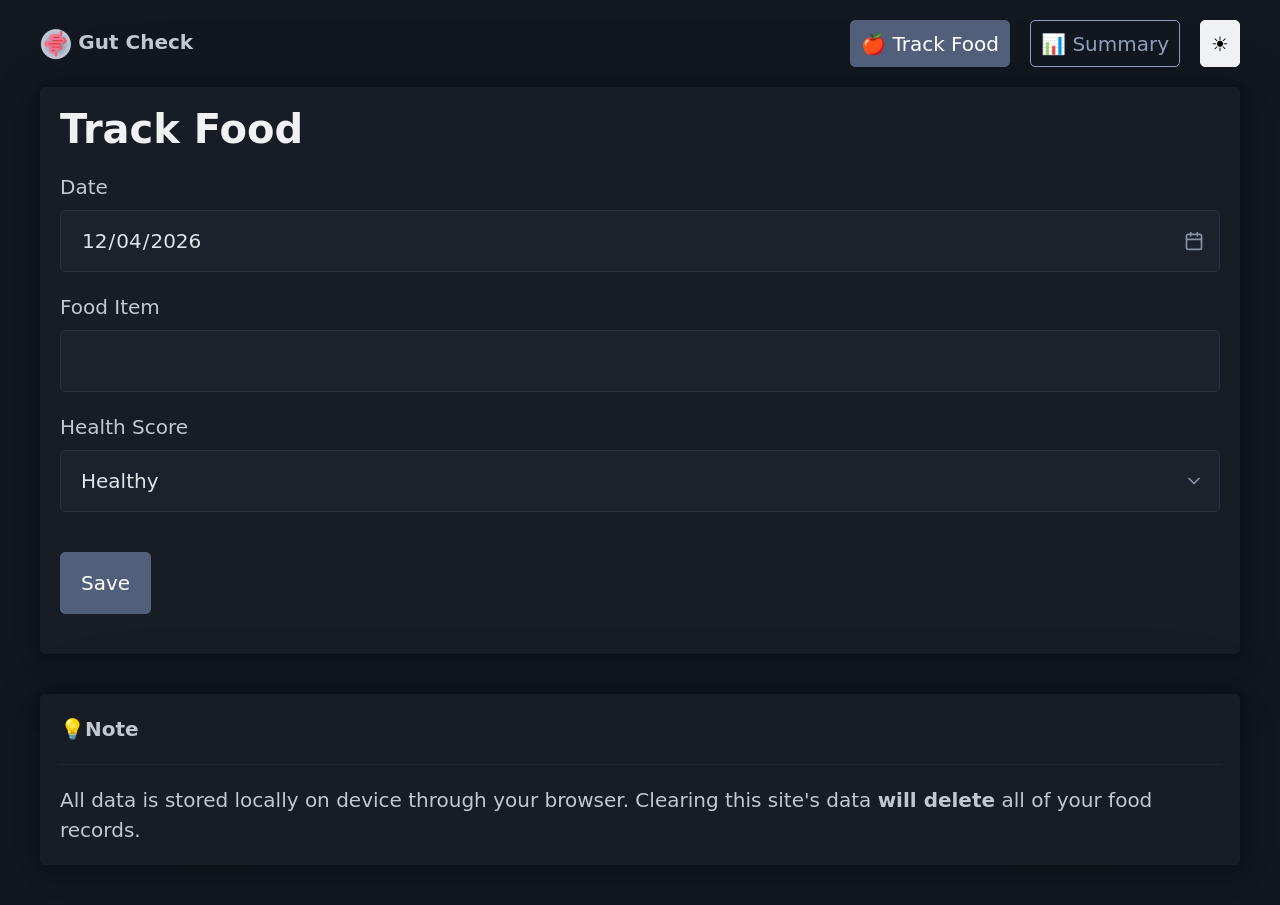
<file: index.html>
<!DOCTYPE html>
<html lang="en" data-theme="dark">
    <head>
        <meta charset="UTF-8">
        <meta name="viewport" content="width=device-width, initial-scale=1.0">
        <title>Gut Check - Track Food</title>
        <link rel="manifest" href="manifest.json">
        <link rel="stylesheet" href="lib/pico.css">
        <link rel="stylesheet" href="lib/pico.colors.css">
        <link rel="stylesheet" href="styles/site.css">
        <meta name="theme-color" content="#000000">
    </head>
    <body>
        <div class="pinned-alert-container" id="alerts-container"></div>
        <div class="container">
            <nav>
                <ul>
                    <li>
                        <img src="img/icon192.png" alt="Gut Check Logo" width="32" height="32">
                        <strong>Gut Check</strong>
                    </li>
                </ul>
                <ul>
                    <li>
                        <button onclick="window.location.href='index.html'">
                            🍎 <span class="hide-on-mobile">Track Food</span>
                        </button>
                    </li>
                    <li>
                        <button class="outline" onclick="window.location.href='summary.html'">
                            📊 <span class="hide-on-mobile">Summary</span>
                        </button>
                    </li>
                    <li>
                        <button class="contrast" id="theme-toggle-btn">☀️</button>
                    </li>
                </ul>
            </nav>
            <article>
                <h1>Track Food</h1>
                <form id="food-choice-form">
                    <label for="date">Date</label>
                    <input type="date" id="date" name="date"/>
                    <label for="food-item">Food Item</label>
                    <input type="text" id="food-item" name="foodItem"/>
                    <fieldset>
                        <label for="health-score">Health Score</label>
                        <select id="health-score" name="healthScore">
                            <option>Healthy</option>
                            <option>Mostly Healthy</option>
                            <option>Borderline</option>
                            <option>Mostly Unhealthy</option>
                            <option>Unhealthy</option>  
                        </select>
                    </fieldset>
                    <button type="button" id="save-button">
                        Save
                    </button>
                </form>
            </article>
        </div>
        <script>
            if ('serviceWorker' in navigator) {
                navigator.serviceWorker.register('sw.js')
                    .then(() => console.log('Service Worker Registered'));
            }
        </script>
        <script src="lib/idb.js"></script>
        <script src="src/FoodChoicesRepo.js"></script>
        <script src="src/Alerts.js"></script>
        <script src="src/UserSettings.js"></script>
        <script src="src/index.js"></script>
    </body>
    <footer>
        <div class="container">
            <article>
                <strong>💡Note</strong>
                <hr/>
                <span>All data is stored locally on device through your browser. Clearing this site's data <strong>will delete</strong> all of your food records.</span>
            </article>
        </div>
    </footer>
</html>
</file>
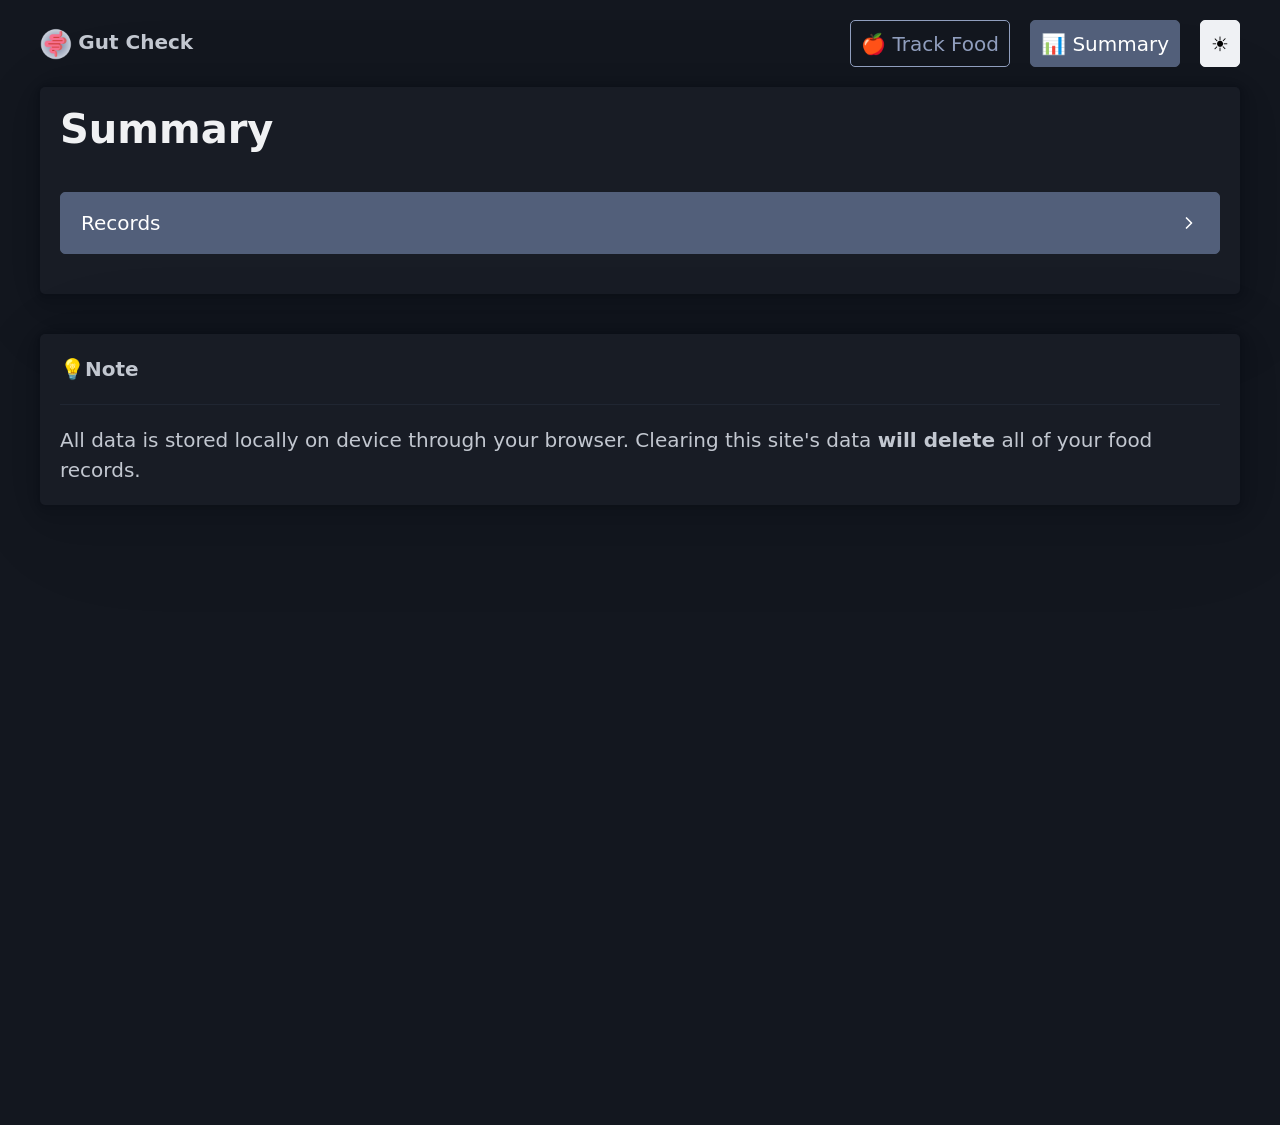
<file: summary.html>
<!DOCTYPE html>
<html lang="en" data-theme="dark">
    <head>
        <meta charset="UTF-8">
        <meta name="viewport" content="width=device-width, initial-scale=1.0">
        <title>Gut Check - Summary</title>
        <link rel="manifest" href="manifest.json">
        <link rel="stylesheet" href="lib/pico.css">
        <link rel="stylesheet" href="lib/pico.colors.css">
        <link rel="stylesheet" href="styles/site.css">
        <meta name="theme-color" content="#000000">
    </head>
    <body>
        <div class="pinned-alert-container" id="alerts-container"></div>
        <div class="container">
            <nav>
                <ul>
                    <li>
                        <img src="img/icon192.png" alt="Gut Check Logo" width="32" height="32">
                        <strong>Gut Check</strong>
                    </li>
                </ul>
                <ul>
                    <li>
                        <button class="outline" onclick="window.location.href='index.html'">
                            🍎 <span class="hide-on-mobile">Track Food</span>
                        </button>
                    </li>
                    <li>
                        <button onclick="window.location.href='summary.html'">
                            📊 <span class="hide-on-mobile">Summary</span>
                        </button>
                    </li>
                    <li>
                        <button class="contrast" id="theme-toggle-btn">☀️</button>
                    </li>
                </ul>
            </nav>
            <article>
                <h1>Summary</h1>
                <section>
                    <canvas id="healthChart" width="400" height="200"></canvas>
                </section>
                <section>
                    <details>
                    <summary role="button">Records</summary>
                    <p>
                        <table class="striped">
                            <thead>
                                <tr>
                                    <th>Date</th>
                                    <th>Food</th>
                                    <th>Actions</th>
                                </tr>
                            </thead>
                            <tbody id="summary-tbody">
                                
                            </tbody>
                        </table>
                    </p>
                    </details>
                </section>
            </article>
            <!-- Modal for viewing food choice details -->
            <dialog>
                <article>
                    <header>
                        <button aria-label="Close" rel="prev" id="modal-close-btn"></button>
                        <p>
                            <strong>📋 Food Choice Details</strong>
                        </p>
                    </header>
                    <form>
                        <fieldset role="group">
                            <button style="width: 150px;" disabled>Date</button>
                            <input id="modal-date-input" type="text" readonly>
                        </fieldset>
                        <fieldset role="group">
                            <button style="width: 150px;" disabled>Food</button>
                            <input id="modal-food-input" type="text" readonly>
                        </fieldset>
                        <fieldset role="group">
                            <button style="width: 150px;" disabled>Health</button>
                            <input id="modal-health-input" type="text" readonly>
                        </fieldset>
                    </form>
                </article>
            </dialog>
        </div>
        <script src="lib/chart.js"></script>
        <script src="lib/idb.js"></script>
        <script src="src/FoodChoicesRepo.js"></script>
        <script src="src/Alerts.js"></script>
        <script src="src/UserSettings.js"></script>
        <script src="src/summary.js"></script>
    </body>
    <footer>
        <div class="container">
            <article>
                <strong>💡Note</strong>
                <hr/>
                <span>All data is stored locally on device through your browser. Clearing this site's data <strong>will delete</strong> all of your food records.</span>
                <br/>
            </article>
        </div>
    </footer>
</html>
</file>
<file: lib/pico.css>
@charset "UTF-8";/*!
 * Pico CSS ✨ v2.1.1 (https://picocss.com)
 * Copyright 2019-2025 - Licensed under MIT
 */:host,:root{--pico-font-family-emoji:"Apple Color Emoji","Segoe UI Emoji","Segoe UI Symbol","Noto Color Emoji";--pico-font-family-sans-serif:system-ui,"Segoe UI",Roboto,Oxygen,Ubuntu,Cantarell,Helvetica,Arial,"Helvetica Neue",sans-serif,var(--pico-font-family-emoji);--pico-font-family-monospace:ui-monospace,SFMono-Regular,"SF Mono",Menlo,Consolas,"Liberation Mono",monospace,var(--pico-font-family-emoji);--pico-font-family:var(--pico-font-family-sans-serif);--pico-line-height:1.5;--pico-font-weight:400;--pico-font-size:100%;--pico-text-underline-offset:0.1rem;--pico-border-radius:0.25rem;--pico-border-width:0.0625rem;--pico-outline-width:0.125rem;--pico-transition:0.2s ease-in-out;--pico-spacing:1rem;--pico-typography-spacing-vertical:1rem;--pico-block-spacing-vertical:var(--pico-spacing);--pico-block-spacing-horizontal:var(--pico-spacing);--pico-grid-column-gap:var(--pico-spacing);--pico-grid-row-gap:var(--pico-spacing);--pico-form-element-spacing-vertical:0.75rem;--pico-form-element-spacing-horizontal:1rem;--pico-group-box-shadow:0 0 0 rgba(0, 0, 0, 0);--pico-group-box-shadow-focus-with-button:0 0 0 var(--pico-outline-width) var(--pico-primary-focus);--pico-group-box-shadow-focus-with-input:0 0 0 0.0625rem var(--pico-form-element-border-color);--pico-modal-overlay-backdrop-filter:blur(0.375rem);--pico-nav-element-spacing-vertical:1rem;--pico-nav-element-spacing-horizontal:0.5rem;--pico-nav-link-spacing-vertical:0.5rem;--pico-nav-link-spacing-horizontal:0.5rem;--pico-nav-breadcrumb-divider:">";--pico-icon-checkbox:url("data:image/svg+xml,%3Csvg xmlns='http://www.w3.org/2000/svg' width='24' height='24' viewBox='0 0 24 24' fill='none' stroke='rgb(255, 255, 255)' stroke-width='4' stroke-linecap='round' stroke-linejoin='round'%3E%3Cpolyline points='20 6 9 17 4 12'%3E%3C/polyline%3E%3C/svg%3E");--pico-icon-minus:url("data:image/svg+xml,%3Csvg xmlns='http://www.w3.org/2000/svg' width='24' height='24' viewBox='0 0 24 24' fill='none' stroke='rgb(255, 255, 255)' stroke-width='4' stroke-linecap='round' stroke-linejoin='round'%3E%3Cline x1='5' y1='12' x2='19' y2='12'%3E%3C/line%3E%3C/svg%3E");--pico-icon-chevron:url("data:image/svg+xml,%3Csvg xmlns='http://www.w3.org/2000/svg' width='24' height='24' viewBox='0 0 24 24' fill='none' stroke='rgb(136, 145, 164)' stroke-width='2' stroke-linecap='round' stroke-linejoin='round'%3E%3Cpolyline points='6 9 12 15 18 9'%3E%3C/polyline%3E%3C/svg%3E");--pico-icon-date:url("data:image/svg+xml,%3Csvg xmlns='http://www.w3.org/2000/svg' width='24' height='24' viewBox='0 0 24 24' fill='none' stroke='rgb(136, 145, 164)' stroke-width='2' stroke-linecap='round' stroke-linejoin='round'%3E%3Crect x='3' y='4' width='18' height='18' rx='2' ry='2'%3E%3C/rect%3E%3Cline x1='16' y1='2' x2='16' y2='6'%3E%3C/line%3E%3Cline x1='8' y1='2' x2='8' y2='6'%3E%3C/line%3E%3Cline x1='3' y1='10' x2='21' y2='10'%3E%3C/line%3E%3C/svg%3E");--pico-icon-time:url("data:image/svg+xml,%3Csvg xmlns='http://www.w3.org/2000/svg' width='24' height='24' viewBox='0 0 24 24' fill='none' stroke='rgb(136, 145, 164)' stroke-width='2' stroke-linecap='round' stroke-linejoin='round'%3E%3Ccircle cx='12' cy='12' r='10'%3E%3C/circle%3E%3Cpolyline points='12 6 12 12 16 14'%3E%3C/polyline%3E%3C/svg%3E");--pico-icon-search:url("data:image/svg+xml,%3Csvg xmlns='http://www.w3.org/2000/svg' width='24' height='24' viewBox='0 0 24 24' fill='none' stroke='rgb(136, 145, 164)' stroke-width='1.5' stroke-linecap='round' stroke-linejoin='round'%3E%3Ccircle cx='11' cy='11' r='8'%3E%3C/circle%3E%3Cline x1='21' y1='21' x2='16.65' y2='16.65'%3E%3C/line%3E%3C/svg%3E");--pico-icon-close:url("data:image/svg+xml,%3Csvg xmlns='http://www.w3.org/2000/svg' width='24' height='24' viewBox='0 0 24 24' fill='none' stroke='rgb(136, 145, 164)' stroke-width='3' stroke-linecap='round' stroke-linejoin='round'%3E%3Cline x1='18' y1='6' x2='6' y2='18'%3E%3C/line%3E%3Cline x1='6' y1='6' x2='18' y2='18'%3E%3C/line%3E%3C/svg%3E");--pico-icon-loading:url("data:image/svg+xml,%3Csvg fill='none' height='24' width='24' viewBox='0 0 24 24' xmlns='http://www.w3.org/2000/svg' %3E%3Cstyle%3E g %7B animation: rotate 2s linear infinite; transform-origin: center center; %7D circle %7B stroke-dasharray: 75,100; stroke-dashoffset: -5; animation: dash 1.5s ease-in-out infinite; stroke-linecap: round; %7D @keyframes rotate %7B 0%25 %7B transform: rotate(0deg); %7D 100%25 %7B transform: rotate(360deg); %7D %7D @keyframes dash %7B 0%25 %7B stroke-dasharray: 1,100; stroke-dashoffset: 0; %7D 50%25 %7B stroke-dasharray: 44.5,100; stroke-dashoffset: -17.5; %7D 100%25 %7B stroke-dasharray: 44.5,100; stroke-dashoffset: -62; %7D %7D %3C/style%3E%3Cg%3E%3Ccircle cx='12' cy='12' r='10' fill='none' stroke='rgb(136, 145, 164)' stroke-width='4' /%3E%3C/g%3E%3C/svg%3E")}@media (min-width:576px){:host,:root{--pico-font-size:106.25%}}@media (min-width:768px){:host,:root{--pico-font-size:112.5%}}@media (min-width:1024px){:host,:root{--pico-font-size:118.75%}}@media (min-width:1280px){:host,:root{--pico-font-size:125%}}@media (min-width:1536px){:host,:root{--pico-font-size:131.25%}}a{--pico-text-decoration:underline}a.contrast,a.secondary{--pico-text-decoration:underline}small{--pico-font-size:0.875em}h1,h2,h3,h4,h5,h6{--pico-font-weight:700}h1{--pico-font-size:2rem;--pico-line-height:1.125;--pico-typography-spacing-top:3rem}h2{--pico-font-size:1.75rem;--pico-line-height:1.15;--pico-typography-spacing-top:2.625rem}h3{--pico-font-size:1.5rem;--pico-line-height:1.175;--pico-typography-spacing-top:2.25rem}h4{--pico-font-size:1.25rem;--pico-line-height:1.2;--pico-typography-spacing-top:1.874rem}h5{--pico-font-size:1.125rem;--pico-line-height:1.225;--pico-typography-spacing-top:1.6875rem}h6{--pico-font-size:1rem;--pico-line-height:1.25;--pico-typography-spacing-top:1.5rem}tfoot td,tfoot th,thead td,thead th{--pico-font-weight:600;--pico-border-width:0.1875rem}code,kbd,pre,samp{--pico-font-family:var(--pico-font-family-monospace)}kbd{--pico-font-weight:bolder}:where(select,textarea),input:not([type=submit],[type=button],[type=reset],[type=checkbox],[type=radio],[type=file]){--pico-outline-width:0.0625rem}[type=search]{--pico-border-radius:5rem}[type=checkbox],[type=radio]{--pico-border-width:0.125rem}[type=checkbox][role=switch]{--pico-border-width:0.1875rem}details.dropdown summary:not([role=button]){--pico-outline-width:0.0625rem}nav details.dropdown summary:focus-visible{--pico-outline-width:0.125rem}[role=search]{--pico-border-radius:5rem}[role=group]:has(button.secondary:focus,[type=submit].secondary:focus,[type=button].secondary:focus,[role=button].secondary:focus),[role=search]:has(button.secondary:focus,[type=submit].secondary:focus,[type=button].secondary:focus,[role=button].secondary:focus){--pico-group-box-shadow-focus-with-button:0 0 0 var(--pico-outline-width) var(--pico-secondary-focus)}[role=group]:has(button.contrast:focus,[type=submit].contrast:focus,[type=button].contrast:focus,[role=button].contrast:focus),[role=search]:has(button.contrast:focus,[type=submit].contrast:focus,[type=button].contrast:focus,[role=button].contrast:focus){--pico-group-box-shadow-focus-with-button:0 0 0 var(--pico-outline-width) var(--pico-contrast-focus)}[role=group] [role=button],[role=group] [type=button],[role=group] [type=submit],[role=group] button,[role=search] [role=button],[role=search] [type=button],[role=search] [type=submit],[role=search] button{--pico-form-element-spacing-horizontal:2rem}details summary[role=button]:not(.outline)::after{filter:brightness(0) invert(1)}[aria-busy=true]:not(input,select,textarea):is(button,[type=submit],[type=button],[type=reset],[role=button]):not(.outline)::before{filter:brightness(0) invert(1)}:host(:not([data-theme=dark])),:root:not([data-theme=dark]),[data-theme=light]{color-scheme:light;--pico-background-color:#fff;--pico-color:#373c44;--pico-text-selection-color:rgba(129, 145, 181, 0.25);--pico-muted-color:#646b79;--pico-muted-border-color:rgb(231, 234, 239.5);--pico-primary:#5d6b89;--pico-primary-background:#525f7a;--pico-primary-border:var(--pico-primary-background);--pico-primary-underline:rgba(93, 107, 137, 0.5);--pico-primary-hover:#48536b;--pico-primary-hover-background:#48536b;--pico-primary-hover-border:var(--pico-primary-hover-background);--pico-primary-hover-underline:var(--pico-primary-hover);--pico-primary-focus:rgba(129, 145, 181, 0.5);--pico-primary-inverse:#fff;--pico-secondary:#5d6b89;--pico-secondary-background:#525f7a;--pico-secondary-border:var(--pico-secondary-background);--pico-secondary-underline:rgba(93, 107, 137, 0.5);--pico-secondary-hover:#48536b;--pico-secondary-hover-background:#48536b;--pico-secondary-hover-border:var(--pico-secondary-hover-background);--pico-secondary-hover-underline:var(--pico-secondary-hover);--pico-secondary-focus:rgba(93, 107, 137, 0.25);--pico-secondary-inverse:#fff;--pico-contrast:#181c25;--pico-contrast-background:#181c25;--pico-contrast-border:var(--pico-contrast-background);--pico-contrast-underline:rgba(24, 28, 37, 0.5);--pico-contrast-hover:#000;--pico-contrast-hover-background:#000;--pico-contrast-hover-border:var(--pico-contrast-hover-background);--pico-contrast-hover-underline:var(--pico-secondary-hover);--pico-contrast-focus:rgba(93, 107, 137, 0.25);--pico-contrast-inverse:#fff;--pico-box-shadow:0.0145rem 0.029rem 0.174rem rgba(129, 145, 181, 0.01698),0.0335rem 0.067rem 0.402rem rgba(129, 145, 181, 0.024),0.0625rem 0.125rem 0.75rem rgba(129, 145, 181, 0.03),0.1125rem 0.225rem 1.35rem rgba(129, 145, 181, 0.036),0.2085rem 0.417rem 2.502rem rgba(129, 145, 181, 0.04302),0.5rem 1rem 6rem rgba(129, 145, 181, 0.06),0 0 0 0.0625rem rgba(129, 145, 181, 0.015);--pico-h1-color:#2d3138;--pico-h2-color:#373c44;--pico-h3-color:#424751;--pico-h4-color:#4d535e;--pico-h5-color:#5c6370;--pico-h6-color:#646b79;--pico-mark-background-color:rgb(252.5, 230.5, 191.5);--pico-mark-color:#0f1114;--pico-ins-color:rgb(28.5, 105.5, 84);--pico-del-color:rgb(136, 56.5, 53);--pico-blockquote-border-color:var(--pico-muted-border-color);--pico-blockquote-footer-color:var(--pico-muted-color);--pico-button-box-shadow:0 0 0 rgba(0, 0, 0, 0);--pico-button-hover-box-shadow:0 0 0 rgba(0, 0, 0, 0);--pico-table-border-color:var(--pico-muted-border-color);--pico-table-row-stripped-background-color:rgba(111, 120, 135, 0.0375);--pico-code-background-color:rgb(243, 244.5, 246.75);--pico-code-color:#646b79;--pico-code-kbd-background-color:var(--pico-color);--pico-code-kbd-color:var(--pico-background-color);--pico-form-element-background-color:rgb(251, 251.5, 252.25);--pico-form-element-selected-background-color:#dfe3eb;--pico-form-element-border-color:#cfd5e2;--pico-form-element-color:#23262c;--pico-form-element-placeholder-color:var(--pico-muted-color);--pico-form-element-active-background-color:#fff;--pico-form-element-active-border-color:var(--pico-primary-border);--pico-form-element-focus-color:var(--pico-primary-border);--pico-form-element-disabled-opacity:0.5;--pico-form-element-invalid-border-color:rgb(183.5, 105.5, 106.5);--pico-form-element-invalid-active-border-color:rgb(200.25, 79.25, 72.25);--pico-form-element-invalid-focus-color:var(--pico-form-element-invalid-active-border-color);--pico-form-element-valid-border-color:rgb(76, 154.5, 137.5);--pico-form-element-valid-active-border-color:rgb(39, 152.75, 118.75);--pico-form-element-valid-focus-color:var(--pico-form-element-valid-active-border-color);--pico-switch-background-color:#bfc7d9;--pico-switch-checked-background-color:var(--pico-primary-background);--pico-switch-color:#fff;--pico-switch-thumb-box-shadow:0 0 0 rgba(0, 0, 0, 0);--pico-range-border-color:#dfe3eb;--pico-range-active-border-color:#bfc7d9;--pico-range-thumb-border-color:var(--pico-background-color);--pico-range-thumb-color:var(--pico-secondary-background);--pico-range-thumb-active-color:var(--pico-primary-background);--pico-accordion-border-color:var(--pico-muted-border-color);--pico-accordion-active-summary-color:var(--pico-primary-hover);--pico-accordion-close-summary-color:var(--pico-color);--pico-accordion-open-summary-color:var(--pico-muted-color);--pico-card-background-color:var(--pico-background-color);--pico-card-border-color:var(--pico-muted-border-color);--pico-card-box-shadow:var(--pico-box-shadow);--pico-card-sectioning-background-color:rgb(251, 251.5, 252.25);--pico-dropdown-background-color:#fff;--pico-dropdown-border-color:#eff1f4;--pico-dropdown-box-shadow:var(--pico-box-shadow);--pico-dropdown-color:var(--pico-color);--pico-dropdown-hover-background-color:#eff1f4;--pico-loading-spinner-opacity:0.5;--pico-modal-overlay-background-color:rgba(232, 234, 237, 0.75);--pico-progress-background-color:#dfe3eb;--pico-progress-color:var(--pico-primary-background);--pico-tooltip-background-color:var(--pico-contrast-background);--pico-tooltip-color:var(--pico-contrast-inverse);--pico-icon-valid:url("data:image/svg+xml,%3Csvg xmlns='http://www.w3.org/2000/svg' width='24' height='24' viewBox='0 0 24 24' fill='none' stroke='rgb(76, 154.5, 137.5)' stroke-width='2' stroke-linecap='round' stroke-linejoin='round'%3E%3Cpolyline points='20 6 9 17 4 12'%3E%3C/polyline%3E%3C/svg%3E");--pico-icon-invalid:url("data:image/svg+xml,%3Csvg xmlns='http://www.w3.org/2000/svg' width='24' height='24' viewBox='0 0 24 24' fill='none' stroke='rgb(200.25, 79.25, 72.25)' stroke-width='2' stroke-linecap='round' stroke-linejoin='round'%3E%3Ccircle cx='12' cy='12' r='10'%3E%3C/circle%3E%3Cline x1='12' y1='8' x2='12' y2='12'%3E%3C/line%3E%3Cline x1='12' y1='16' x2='12.01' y2='16'%3E%3C/line%3E%3C/svg%3E")}:host(:not([data-theme=dark])) input:is([type=submit],[type=button],[type=reset],[type=checkbox],[type=radio],[type=file]),:root:not([data-theme=dark]) input:is([type=submit],[type=button],[type=reset],[type=checkbox],[type=radio],[type=file]),[data-theme=light] input:is([type=submit],[type=button],[type=reset],[type=checkbox],[type=radio],[type=file]){--pico-form-element-focus-color:var(--pico-primary-focus)}@media only screen and (prefers-color-scheme:dark){:host(:not([data-theme])),:root:not([data-theme]){color-scheme:dark;--pico-background-color:rgb(19, 22.5, 30.5);--pico-color:#c2c7d0;--pico-text-selection-color:rgba(144, 158, 190, 0.1875);--pico-muted-color:#7b8495;--pico-muted-border-color:#202632;--pico-primary:#909ebe;--pico-primary-background:#525f7a;--pico-primary-border:var(--pico-primary-background);--pico-primary-underline:rgba(144, 158, 190, 0.5);--pico-primary-hover:#b0b9d0;--pico-primary-hover-background:#5d6b89;--pico-primary-hover-border:var(--pico-primary-hover-background);--pico-primary-hover-underline:var(--pico-primary-hover);--pico-primary-focus:rgba(144, 158, 190, 0.375);--pico-primary-inverse:#fff;--pico-secondary:#969eaf;--pico-secondary-background:#525f7a;--pico-secondary-border:var(--pico-secondary-background);--pico-secondary-underline:rgba(150, 158, 175, 0.5);--pico-secondary-hover:#b3b9c5;--pico-secondary-hover-background:#5d6b89;--pico-secondary-hover-border:var(--pico-secondary-hover-background);--pico-secondary-hover-underline:var(--pico-secondary-hover);--pico-secondary-focus:rgba(144, 158, 190, 0.25);--pico-secondary-inverse:#fff;--pico-contrast:#dfe3eb;--pico-contrast-background:#eff1f4;--pico-contrast-border:var(--pico-contrast-background);--pico-contrast-underline:rgba(223, 227, 235, 0.5);--pico-contrast-hover:#fff;--pico-contrast-hover-background:#fff;--pico-contrast-hover-border:var(--pico-contrast-hover-background);--pico-contrast-hover-underline:var(--pico-contrast-hover);--pico-contrast-focus:rgba(207, 213, 226, 0.25);--pico-contrast-inverse:#000;--pico-box-shadow:0.0145rem 0.029rem 0.174rem rgba(7, 8.5, 12, 0.01698),0.0335rem 0.067rem 0.402rem rgba(7, 8.5, 12, 0.024),0.0625rem 0.125rem 0.75rem rgba(7, 8.5, 12, 0.03),0.1125rem 0.225rem 1.35rem rgba(7, 8.5, 12, 0.036),0.2085rem 0.417rem 2.502rem rgba(7, 8.5, 12, 0.04302),0.5rem 1rem 6rem rgba(7, 8.5, 12, 0.06),0 0 0 0.0625rem rgba(7, 8.5, 12, 0.015);--pico-h1-color:#f0f1f3;--pico-h2-color:#e0e3e7;--pico-h3-color:#c2c7d0;--pico-h4-color:#b3b9c5;--pico-h5-color:#a4acba;--pico-h6-color:#8891a4;--pico-mark-background-color:#014063;--pico-mark-color:#fff;--pico-ins-color:#62af9a;--pico-del-color:rgb(205.5, 126, 123);--pico-blockquote-border-color:var(--pico-muted-border-color);--pico-blockquote-footer-color:var(--pico-muted-color);--pico-button-box-shadow:0 0 0 rgba(0, 0, 0, 0);--pico-button-hover-box-shadow:0 0 0 rgba(0, 0, 0, 0);--pico-table-border-color:var(--pico-muted-border-color);--pico-table-row-stripped-background-color:rgba(111, 120, 135, 0.0375);--pico-code-background-color:rgb(26, 30.5, 40.25);--pico-code-color:#8891a4;--pico-code-kbd-background-color:var(--pico-color);--pico-code-kbd-color:var(--pico-background-color);--pico-form-element-background-color:rgb(28, 33, 43.5);--pico-form-element-selected-background-color:#2a3140;--pico-form-element-border-color:#2a3140;--pico-form-element-color:#e0e3e7;--pico-form-element-placeholder-color:#8891a4;--pico-form-element-active-background-color:rgb(26, 30.5, 40.25);--pico-form-element-active-border-color:var(--pico-primary-border);--pico-form-element-focus-color:var(--pico-primary-border);--pico-form-element-disabled-opacity:0.5;--pico-form-element-invalid-border-color:rgb(149.5, 74, 80);--pico-form-element-invalid-active-border-color:rgb(183.25, 63.5, 59);--pico-form-element-invalid-focus-color:var(--pico-form-element-invalid-active-border-color);--pico-form-element-valid-border-color:#2a7b6f;--pico-form-element-valid-active-border-color:rgb(22, 137, 105.5);--pico-form-element-valid-focus-color:var(--pico-form-element-valid-active-border-color);--pico-switch-background-color:#333c4e;--pico-switch-checked-background-color:var(--pico-primary-background);--pico-switch-color:#fff;--pico-switch-thumb-box-shadow:0 0 0 rgba(0, 0, 0, 0);--pico-range-border-color:#202632;--pico-range-active-border-color:#2a3140;--pico-range-thumb-border-color:var(--pico-background-color);--pico-range-thumb-color:var(--pico-secondary-background);--pico-range-thumb-active-color:var(--pico-primary-background);--pico-accordion-border-color:var(--pico-muted-border-color);--pico-accordion-active-summary-color:var(--pico-primary-hover);--pico-accordion-close-summary-color:var(--pico-color);--pico-accordion-open-summary-color:var(--pico-muted-color);--pico-card-background-color:#181c25;--pico-card-border-color:var(--pico-card-background-color);--pico-card-box-shadow:var(--pico-box-shadow);--pico-card-sectioning-background-color:rgb(26, 30.5, 40.25);--pico-dropdown-background-color:#181c25;--pico-dropdown-border-color:#202632;--pico-dropdown-box-shadow:var(--pico-box-shadow);--pico-dropdown-color:var(--pico-color);--pico-dropdown-hover-background-color:#202632;--pico-loading-spinner-opacity:0.5;--pico-modal-overlay-background-color:rgba(7.5, 8.5, 10, 0.75);--pico-progress-background-color:#202632;--pico-progress-color:var(--pico-primary-background);--pico-tooltip-background-color:var(--pico-contrast-background);--pico-tooltip-color:var(--pico-contrast-inverse);--pico-icon-valid:url("data:image/svg+xml,%3Csvg xmlns='http://www.w3.org/2000/svg' width='24' height='24' viewBox='0 0 24 24' fill='none' stroke='rgb(42, 123, 111)' stroke-width='2' stroke-linecap='round' stroke-linejoin='round'%3E%3Cpolyline points='20 6 9 17 4 12'%3E%3C/polyline%3E%3C/svg%3E");--pico-icon-invalid:url("data:image/svg+xml,%3Csvg xmlns='http://www.w3.org/2000/svg' width='24' height='24' viewBox='0 0 24 24' fill='none' stroke='rgb(149.5, 74, 80)' stroke-width='2' stroke-linecap='round' stroke-linejoin='round'%3E%3Ccircle cx='12' cy='12' r='10'%3E%3C/circle%3E%3Cline x1='12' y1='8' x2='12' y2='12'%3E%3C/line%3E%3Cline x1='12' y1='16' x2='12.01' y2='16'%3E%3C/line%3E%3C/svg%3E")}:host(:not([data-theme])) input:is([type=submit],[type=button],[type=reset],[type=checkbox],[type=radio],[type=file]),:root:not([data-theme]) input:is([type=submit],[type=button],[type=reset],[type=checkbox],[type=radio],[type=file]){--pico-form-element-focus-color:var(--pico-primary-focus)}:host(:not([data-theme])) details summary[role=button].contrast:not(.outline)::after,:root:not([data-theme]) details summary[role=button].contrast:not(.outline)::after{filter:brightness(0)}:host(:not([data-theme])) [aria-busy=true]:not(input,select,textarea).contrast:is(button,[type=submit],[type=button],[type=reset],[role=button]):not(.outline)::before,:root:not([data-theme]) [aria-busy=true]:not(input,select,textarea).contrast:is(button,[type=submit],[type=button],[type=reset],[role=button]):not(.outline)::before{filter:brightness(0)}}[data-theme=dark]{color-scheme:dark;--pico-background-color:rgb(19, 22.5, 30.5);--pico-color:#c2c7d0;--pico-text-selection-color:rgba(144, 158, 190, 0.1875);--pico-muted-color:#7b8495;--pico-muted-border-color:#202632;--pico-primary:#909ebe;--pico-primary-background:#525f7a;--pico-primary-border:var(--pico-primary-background);--pico-primary-underline:rgba(144, 158, 190, 0.5);--pico-primary-hover:#b0b9d0;--pico-primary-hover-background:#5d6b89;--pico-primary-hover-border:var(--pico-primary-hover-background);--pico-primary-hover-underline:var(--pico-primary-hover);--pico-primary-focus:rgba(144, 158, 190, 0.375);--pico-primary-inverse:#fff;--pico-secondary:#969eaf;--pico-secondary-background:#525f7a;--pico-secondary-border:var(--pico-secondary-background);--pico-secondary-underline:rgba(150, 158, 175, 0.5);--pico-secondary-hover:#b3b9c5;--pico-secondary-hover-background:#5d6b89;--pico-secondary-hover-border:var(--pico-secondary-hover-background);--pico-secondary-hover-underline:var(--pico-secondary-hover);--pico-secondary-focus:rgba(144, 158, 190, 0.25);--pico-secondary-inverse:#fff;--pico-contrast:#dfe3eb;--pico-contrast-background:#eff1f4;--pico-contrast-border:var(--pico-contrast-background);--pico-contrast-underline:rgba(223, 227, 235, 0.5);--pico-contrast-hover:#fff;--pico-contrast-hover-background:#fff;--pico-contrast-hover-border:var(--pico-contrast-hover-background);--pico-contrast-hover-underline:var(--pico-contrast-hover);--pico-contrast-focus:rgba(207, 213, 226, 0.25);--pico-contrast-inverse:#000;--pico-box-shadow:0.0145rem 0.029rem 0.174rem rgba(7, 8.5, 12, 0.01698),0.0335rem 0.067rem 0.402rem rgba(7, 8.5, 12, 0.024),0.0625rem 0.125rem 0.75rem rgba(7, 8.5, 12, 0.03),0.1125rem 0.225rem 1.35rem rgba(7, 8.5, 12, 0.036),0.2085rem 0.417rem 2.502rem rgba(7, 8.5, 12, 0.04302),0.5rem 1rem 6rem rgba(7, 8.5, 12, 0.06),0 0 0 0.0625rem rgba(7, 8.5, 12, 0.015);--pico-h1-color:#f0f1f3;--pico-h2-color:#e0e3e7;--pico-h3-color:#c2c7d0;--pico-h4-color:#b3b9c5;--pico-h5-color:#a4acba;--pico-h6-color:#8891a4;--pico-mark-background-color:#014063;--pico-mark-color:#fff;--pico-ins-color:#62af9a;--pico-del-color:rgb(205.5, 126, 123);--pico-blockquote-border-color:var(--pico-muted-border-color);--pico-blockquote-footer-color:var(--pico-muted-color);--pico-button-box-shadow:0 0 0 rgba(0, 0, 0, 0);--pico-button-hover-box-shadow:0 0 0 rgba(0, 0, 0, 0);--pico-table-border-color:var(--pico-muted-border-color);--pico-table-row-stripped-background-color:rgba(111, 120, 135, 0.0375);--pico-code-background-color:rgb(26, 30.5, 40.25);--pico-code-color:#8891a4;--pico-code-kbd-background-color:var(--pico-color);--pico-code-kbd-color:var(--pico-background-color);--pico-form-element-background-color:rgb(28, 33, 43.5);--pico-form-element-selected-background-color:#2a3140;--pico-form-element-border-color:#2a3140;--pico-form-element-color:#e0e3e7;--pico-form-element-placeholder-color:#8891a4;--pico-form-element-active-background-color:rgb(26, 30.5, 40.25);--pico-form-element-active-border-color:var(--pico-primary-border);--pico-form-element-focus-color:var(--pico-primary-border);--pico-form-element-disabled-opacity:0.5;--pico-form-element-invalid-border-color:rgb(149.5, 74, 80);--pico-form-element-invalid-active-border-color:rgb(183.25, 63.5, 59);--pico-form-element-invalid-focus-color:var(--pico-form-element-invalid-active-border-color);--pico-form-element-valid-border-color:#2a7b6f;--pico-form-element-valid-active-border-color:rgb(22, 137, 105.5);--pico-form-element-valid-focus-color:var(--pico-form-element-valid-active-border-color);--pico-switch-background-color:#333c4e;--pico-switch-checked-background-color:var(--pico-primary-background);--pico-switch-color:#fff;--pico-switch-thumb-box-shadow:0 0 0 rgba(0, 0, 0, 0);--pico-range-border-color:#202632;--pico-range-active-border-color:#2a3140;--pico-range-thumb-border-color:var(--pico-background-color);--pico-range-thumb-color:var(--pico-secondary-background);--pico-range-thumb-active-color:var(--pico-primary-background);--pico-accordion-border-color:var(--pico-muted-border-color);--pico-accordion-active-summary-color:var(--pico-primary-hover);--pico-accordion-close-summary-color:var(--pico-color);--pico-accordion-open-summary-color:var(--pico-muted-color);--pico-card-background-color:#181c25;--pico-card-border-color:var(--pico-card-background-color);--pico-card-box-shadow:var(--pico-box-shadow);--pico-card-sectioning-background-color:rgb(26, 30.5, 40.25);--pico-dropdown-background-color:#181c25;--pico-dropdown-border-color:#202632;--pico-dropdown-box-shadow:var(--pico-box-shadow);--pico-dropdown-color:var(--pico-color);--pico-dropdown-hover-background-color:#202632;--pico-loading-spinner-opacity:0.5;--pico-modal-overlay-background-color:rgba(7.5, 8.5, 10, 0.75);--pico-progress-background-color:#202632;--pico-progress-color:var(--pico-primary-background);--pico-tooltip-background-color:var(--pico-contrast-background);--pico-tooltip-color:var(--pico-contrast-inverse);--pico-icon-valid:url("data:image/svg+xml,%3Csvg xmlns='http://www.w3.org/2000/svg' width='24' height='24' viewBox='0 0 24 24' fill='none' stroke='rgb(42, 123, 111)' stroke-width='2' stroke-linecap='round' stroke-linejoin='round'%3E%3Cpolyline points='20 6 9 17 4 12'%3E%3C/polyline%3E%3C/svg%3E");--pico-icon-invalid:url("data:image/svg+xml,%3Csvg xmlns='http://www.w3.org/2000/svg' width='24' height='24' viewBox='0 0 24 24' fill='none' stroke='rgb(149.5, 74, 80)' stroke-width='2' stroke-linecap='round' stroke-linejoin='round'%3E%3Ccircle cx='12' cy='12' r='10'%3E%3C/circle%3E%3Cline x1='12' y1='8' x2='12' y2='12'%3E%3C/line%3E%3Cline x1='12' y1='16' x2='12.01' y2='16'%3E%3C/line%3E%3C/svg%3E")}[data-theme=dark] input:is([type=submit],[type=button],[type=reset],[type=checkbox],[type=radio],[type=file]){--pico-form-element-focus-color:var(--pico-primary-focus)}[data-theme=dark] details summary[role=button].contrast:not(.outline)::after{filter:brightness(0)}[data-theme=dark] [aria-busy=true]:not(input,select,textarea).contrast:is(button,[type=submit],[type=button],[type=reset],[role=button]):not(.outline)::before{filter:brightness(0)}[type=checkbox],[type=radio],[type=range],progress{accent-color:var(--pico-primary)}*,::after,::before{box-sizing:border-box;background-repeat:no-repeat}::after,::before{text-decoration:inherit;vertical-align:inherit}:where(:host),:where(:root){-webkit-tap-highlight-color:transparent;-webkit-text-size-adjust:100%;-moz-text-size-adjust:100%;text-size-adjust:100%;background-color:var(--pico-background-color);color:var(--pico-color);font-weight:var(--pico-font-weight);font-size:var(--pico-font-size);line-height:var(--pico-line-height);font-family:var(--pico-font-family);text-underline-offset:var(--pico-text-underline-offset);text-rendering:optimizeLegibility;overflow-wrap:break-word;-moz-tab-size:4;-o-tab-size:4;tab-size:4}body{width:100%;margin:0}main{display:block}body>footer,body>header,body>main{padding-block:var(--pico-block-spacing-vertical)}section{margin-bottom:var(--pico-block-spacing-vertical)}.container,.container-fluid{width:100%;margin-right:auto;margin-left:auto;padding-right:var(--pico-spacing);padding-left:var(--pico-spacing)}@media (min-width:576px){.container{max-width:510px;padding-right:0;padding-left:0}}@media (min-width:768px){.container{max-width:700px}}@media (min-width:1024px){.container{max-width:950px}}@media (min-width:1280px){.container{max-width:1200px}}@media (min-width:1536px){.container{max-width:1450px}}.grid{grid-column-gap:var(--pico-grid-column-gap);grid-row-gap:var(--pico-grid-row-gap);display:grid;grid-template-columns:1fr}@media (min-width:768px){.grid{grid-template-columns:repeat(auto-fit,minmax(0%,1fr))}}.grid>*{min-width:0}.overflow-auto{overflow:auto}b,strong{font-weight:bolder}sub,sup{position:relative;font-size:.75em;line-height:0;vertical-align:baseline}sub{bottom:-.25em}sup{top:-.5em}address,blockquote,dl,ol,p,pre,table,ul{margin-top:0;margin-bottom:var(--pico-typography-spacing-vertical);color:var(--pico-color);font-style:normal;font-weight:var(--pico-font-weight)}h1,h2,h3,h4,h5,h6{margin-top:0;margin-bottom:var(--pico-typography-spacing-vertical);color:var(--pico-color);font-weight:var(--pico-font-weight);font-size:var(--pico-font-size);line-height:var(--pico-line-height);font-family:var(--pico-font-family)}h1{--pico-color:var(--pico-h1-color)}h2{--pico-color:var(--pico-h2-color)}h3{--pico-color:var(--pico-h3-color)}h4{--pico-color:var(--pico-h4-color)}h5{--pico-color:var(--pico-h5-color)}h6{--pico-color:var(--pico-h6-color)}:where(article,address,blockquote,dl,figure,form,ol,p,pre,table,ul)~:is(h1,h2,h3,h4,h5,h6){margin-top:var(--pico-typography-spacing-top)}p{margin-bottom:var(--pico-typography-spacing-vertical)}hgroup{margin-bottom:var(--pico-typography-spacing-vertical)}hgroup>*{margin-top:0;margin-bottom:0}hgroup>:not(:first-child):last-child{--pico-color:var(--pico-muted-color);--pico-font-weight:unset;font-size:1rem}:where(ol,ul) li{margin-bottom:calc(var(--pico-typography-spacing-vertical) * .25)}:where(dl,ol,ul) :where(dl,ol,ul){margin:0;margin-top:calc(var(--pico-typography-spacing-vertical) * .25)}ul li{list-style:square}mark{padding:.125rem .25rem;background-color:var(--pico-mark-background-color);color:var(--pico-mark-color);vertical-align:baseline}blockquote{display:block;margin:var(--pico-typography-spacing-vertical) 0;padding:var(--pico-spacing);border-right:none;border-left:.25rem solid var(--pico-blockquote-border-color);border-inline-start:0.25rem solid var(--pico-blockquote-border-color);border-inline-end:none}blockquote footer{margin-top:calc(var(--pico-typography-spacing-vertical) * .5);color:var(--pico-blockquote-footer-color)}abbr[title]{border-bottom:1px dotted;text-decoration:none;cursor:help}ins{color:var(--pico-ins-color);text-decoration:none}del{color:var(--pico-del-color)}::-moz-selection{background-color:var(--pico-text-selection-color)}::selection{background-color:var(--pico-text-selection-color)}:where(a:not([role=button])),[role=link]{--pico-color:var(--pico-primary);--pico-background-color:transparent;--pico-underline:var(--pico-primary-underline);outline:0;background-color:var(--pico-background-color);color:var(--pico-color);-webkit-text-decoration:var(--pico-text-decoration);text-decoration:var(--pico-text-decoration);text-decoration-color:var(--pico-underline);text-underline-offset:0.125em;transition:background-color var(--pico-transition),color var(--pico-transition),box-shadow var(--pico-transition),-webkit-text-decoration var(--pico-transition);transition:background-color var(--pico-transition),color var(--pico-transition),text-decoration var(--pico-transition),box-shadow var(--pico-transition);transition:background-color var(--pico-transition),color var(--pico-transition),text-decoration var(--pico-transition),box-shadow var(--pico-transition),-webkit-text-decoration var(--pico-transition)}:where(a:not([role=button])):is([aria-current]:not([aria-current=false]),:hover,:active,:focus),[role=link]:is([aria-current]:not([aria-current=false]),:hover,:active,:focus){--pico-color:var(--pico-primary-hover);--pico-underline:var(--pico-primary-hover-underline);--pico-text-decoration:underline}:where(a:not([role=button])):focus-visible,[role=link]:focus-visible{box-shadow:0 0 0 var(--pico-outline-width) var(--pico-primary-focus)}:where(a:not([role=button])).secondary,[role=link].secondary{--pico-color:var(--pico-secondary);--pico-underline:var(--pico-secondary-underline)}:where(a:not([role=button])).secondary:is([aria-current]:not([aria-current=false]),:hover,:active,:focus),[role=link].secondary:is([aria-current]:not([aria-current=false]),:hover,:active,:focus){--pico-color:var(--pico-secondary-hover);--pico-underline:var(--pico-secondary-hover-underline)}:where(a:not([role=button])).contrast,[role=link].contrast{--pico-color:var(--pico-contrast);--pico-underline:var(--pico-contrast-underline)}:where(a:not([role=button])).contrast:is([aria-current]:not([aria-current=false]),:hover,:active,:focus),[role=link].contrast:is([aria-current]:not([aria-current=false]),:hover,:active,:focus){--pico-color:var(--pico-contrast-hover);--pico-underline:var(--pico-contrast-hover-underline)}a[role=button]{display:inline-block}button{margin:0;overflow:visible;font-family:inherit;text-transform:none}[type=button],[type=reset],[type=submit],button{-webkit-appearance:button}[role=button],[type=button],[type=file]::file-selector-button,[type=reset],[type=submit],button{--pico-background-color:var(--pico-primary-background);--pico-border-color:var(--pico-primary-border);--pico-color:var(--pico-primary-inverse);--pico-box-shadow:var(--pico-button-box-shadow, 0 0 0 rgba(0, 0, 0, 0));padding:var(--pico-form-element-spacing-vertical) var(--pico-form-element-spacing-horizontal);border:var(--pico-border-width) solid var(--pico-border-color);border-radius:var(--pico-border-radius);outline:0;background-color:var(--pico-background-color);box-shadow:var(--pico-box-shadow);color:var(--pico-color);font-weight:var(--pico-font-weight);font-size:1rem;line-height:var(--pico-line-height);text-align:center;text-decoration:none;cursor:pointer;-webkit-user-select:none;-moz-user-select:none;user-select:none;transition:background-color var(--pico-transition),border-color var(--pico-transition),color var(--pico-transition),box-shadow var(--pico-transition)}[role=button]:is(:hover,:active,:focus),[role=button]:is([aria-current]:not([aria-current=false])),[type=button]:is(:hover,:active,:focus),[type=button]:is([aria-current]:not([aria-current=false])),[type=file]::file-selector-button:is(:hover,:active,:focus),[type=file]::file-selector-button:is([aria-current]:not([aria-current=false])),[type=reset]:is(:hover,:active,:focus),[type=reset]:is([aria-current]:not([aria-current=false])),[type=submit]:is(:hover,:active,:focus),[type=submit]:is([aria-current]:not([aria-current=false])),button:is(:hover,:active,:focus),button:is([aria-current]:not([aria-current=false])){--pico-background-color:var(--pico-primary-hover-background);--pico-border-color:var(--pico-primary-hover-border);--pico-box-shadow:var(--pico-button-hover-box-shadow, 0 0 0 rgba(0, 0, 0, 0));--pico-color:var(--pico-primary-inverse)}[role=button]:focus,[role=button]:is([aria-current]:not([aria-current=false])):focus,[type=button]:focus,[type=button]:is([aria-current]:not([aria-current=false])):focus,[type=file]::file-selector-button:focus,[type=file]::file-selector-button:is([aria-current]:not([aria-current=false])):focus,[type=reset]:focus,[type=reset]:is([aria-current]:not([aria-current=false])):focus,[type=submit]:focus,[type=submit]:is([aria-current]:not([aria-current=false])):focus,button:focus,button:is([aria-current]:not([aria-current=false])):focus{--pico-box-shadow:var(--pico-button-hover-box-shadow, 0 0 0 rgba(0, 0, 0, 0)),0 0 0 var(--pico-outline-width) var(--pico-primary-focus)}[type=button],[type=reset],[type=submit]{margin-bottom:var(--pico-spacing)}:is(button,[type=submit],[type=button],[role=button]).secondary,[type=file]::file-selector-button,[type=reset]{--pico-background-color:var(--pico-secondary-background);--pico-border-color:var(--pico-secondary-border);--pico-color:var(--pico-secondary-inverse);cursor:pointer}:is(button,[type=submit],[type=button],[role=button]).secondary:is([aria-current]:not([aria-current=false]),:hover,:active,:focus),[type=file]::file-selector-button:is([aria-current]:not([aria-current=false]),:hover,:active,:focus),[type=reset]:is([aria-current]:not([aria-current=false]),:hover,:active,:focus){--pico-background-color:var(--pico-secondary-hover-background);--pico-border-color:var(--pico-secondary-hover-border);--pico-color:var(--pico-secondary-inverse)}:is(button,[type=submit],[type=button],[role=button]).secondary:focus,:is(button,[type=submit],[type=button],[role=button]).secondary:is([aria-current]:not([aria-current=false])):focus,[type=file]::file-selector-button:focus,[type=file]::file-selector-button:is([aria-current]:not([aria-current=false])):focus,[type=reset]:focus,[type=reset]:is([aria-current]:not([aria-current=false])):focus{--pico-box-shadow:var(--pico-button-hover-box-shadow, 0 0 0 rgba(0, 0, 0, 0)),0 0 0 var(--pico-outline-width) var(--pico-secondary-focus)}:is(button,[type=submit],[type=button],[role=button]).contrast{--pico-background-color:var(--pico-contrast-background);--pico-border-color:var(--pico-contrast-border);--pico-color:var(--pico-contrast-inverse)}:is(button,[type=submit],[type=button],[role=button]).contrast:is([aria-current]:not([aria-current=false]),:hover,:active,:focus){--pico-background-color:var(--pico-contrast-hover-background);--pico-border-color:var(--pico-contrast-hover-border);--pico-color:var(--pico-contrast-inverse)}:is(button,[type=submit],[type=button],[role=button]).contrast:focus,:is(button,[type=submit],[type=button],[role=button]).contrast:is([aria-current]:not([aria-current=false])):focus{--pico-box-shadow:var(--pico-button-hover-box-shadow, 0 0 0 rgba(0, 0, 0, 0)),0 0 0 var(--pico-outline-width) var(--pico-contrast-focus)}:is(button,[type=submit],[type=button],[role=button]).outline,[type=reset].outline{--pico-background-color:transparent;--pico-color:var(--pico-primary);--pico-border-color:var(--pico-primary)}:is(button,[type=submit],[type=button],[role=button]).outline:is([aria-current]:not([aria-current=false]),:hover,:active,:focus),[type=reset].outline:is([aria-current]:not([aria-current=false]),:hover,:active,:focus){--pico-background-color:transparent;--pico-color:var(--pico-primary-hover);--pico-border-color:var(--pico-primary-hover)}:is(button,[type=submit],[type=button],[role=button]).outline.secondary,[type=reset].outline{--pico-color:var(--pico-secondary);--pico-border-color:var(--pico-secondary)}:is(button,[type=submit],[type=button],[role=button]).outline.secondary:is([aria-current]:not([aria-current=false]),:hover,:active,:focus),[type=reset].outline:is([aria-current]:not([aria-current=false]),:hover,:active,:focus){--pico-color:var(--pico-secondary-hover);--pico-border-color:var(--pico-secondary-hover)}:is(button,[type=submit],[type=button],[role=button]).outline.contrast{--pico-color:var(--pico-contrast);--pico-border-color:var(--pico-contrast)}:is(button,[type=submit],[type=button],[role=button]).outline.contrast:is([aria-current]:not([aria-current=false]),:hover,:active,:focus){--pico-color:var(--pico-contrast-hover);--pico-border-color:var(--pico-contrast-hover)}:where(button,[type=submit],[type=reset],[type=button],[role=button])[disabled],:where(fieldset[disabled]) :is(button,[type=submit],[type=button],[type=reset],[role=button]){opacity:.5;pointer-events:none}:where(table){width:100%;border-collapse:collapse;border-spacing:0;text-indent:0}td,th{padding:calc(var(--pico-spacing)/ 2) var(--pico-spacing);border-bottom:var(--pico-border-width) solid var(--pico-table-border-color);background-color:var(--pico-background-color);color:var(--pico-color);font-weight:var(--pico-font-weight);text-align:left;text-align:start}tfoot td,tfoot th{border-top:var(--pico-border-width) solid var(--pico-table-border-color);border-bottom:0}table.striped tbody tr:nth-child(odd) td,table.striped tbody tr:nth-child(odd) th{background-color:var(--pico-table-row-stripped-background-color)}:where(audio,canvas,iframe,img,svg,video){vertical-align:middle}audio,video{display:inline-block}audio:not([controls]){display:none;height:0}:where(iframe){border-style:none}img{max-width:100%;height:auto;border-style:none}:where(svg:not([fill])){fill:currentColor}svg:not(:host),svg:not(:root){overflow:hidden}code,kbd,pre,samp{font-size:.875em;font-family:var(--pico-font-family)}pre code,pre samp{font-size:inherit;font-family:inherit}pre{-ms-overflow-style:scrollbar;overflow:auto}code,kbd,pre,samp{border-radius:var(--pico-border-radius);background:var(--pico-code-background-color);color:var(--pico-code-color);font-weight:var(--pico-font-weight);line-height:initial}code,kbd,samp{display:inline-block;padding:.375rem}pre{display:block;margin-bottom:var(--pico-spacing);overflow-x:auto}pre>code,pre>samp{display:block;padding:var(--pico-spacing);background:0 0;line-height:var(--pico-line-height)}kbd{background-color:var(--pico-code-kbd-background-color);color:var(--pico-code-kbd-color);vertical-align:baseline}figure{display:block;margin:0;padding:0}figure figcaption{padding:calc(var(--pico-spacing) * .5) 0;color:var(--pico-muted-color)}hr{height:0;margin:var(--pico-typography-spacing-vertical) 0;border:0;border-top:1px solid var(--pico-muted-border-color);color:inherit}[hidden],template{display:none!important}canvas{display:inline-block}input,optgroup,select,textarea{margin:0;font-size:1rem;line-height:var(--pico-line-height);font-family:inherit;letter-spacing:inherit}input{overflow:visible}select{text-transform:none}legend{max-width:100%;padding:0;color:inherit;white-space:normal}textarea{overflow:auto}[type=checkbox],[type=radio]{padding:0}::-webkit-inner-spin-button,::-webkit-outer-spin-button{height:auto}[type=search]{-webkit-appearance:textfield;outline-offset:-2px}[type=search]::-webkit-search-decoration{-webkit-appearance:none}::-webkit-file-upload-button{-webkit-appearance:button;font:inherit}::-moz-focus-inner{padding:0;border-style:none}:-moz-focusring{outline:0}:-moz-ui-invalid{box-shadow:none}::-ms-expand{display:none}[type=file],[type=range]{padding:0;border-width:0}input:not([type=checkbox],[type=radio],[type=range]){height:calc(1rem * var(--pico-line-height) + var(--pico-form-element-spacing-vertical) * 2 + var(--pico-border-width) * 2)}fieldset{width:100%;margin:0;margin-bottom:var(--pico-spacing);padding:0;border:0}fieldset legend,label{display:block;margin-bottom:calc(var(--pico-spacing) * .375);color:var(--pico-color);font-weight:var(--pico-form-label-font-weight,var(--pico-font-weight))}fieldset legend{margin-bottom:calc(var(--pico-spacing) * .5)}button[type=submit],input:not([type=checkbox],[type=radio]),select,textarea{width:100%}input:not([type=checkbox],[type=radio],[type=range],[type=file]),select,textarea{-webkit-appearance:none;-moz-appearance:none;appearance:none;padding:var(--pico-form-element-spacing-vertical) var(--pico-form-element-spacing-horizontal)}input,select,textarea{--pico-background-color:var(--pico-form-element-background-color);--pico-border-color:var(--pico-form-element-border-color);--pico-color:var(--pico-form-element-color);--pico-box-shadow:none;border:var(--pico-border-width) solid var(--pico-border-color);border-radius:var(--pico-border-radius);outline:0;background-color:var(--pico-background-color);box-shadow:var(--pico-box-shadow);color:var(--pico-color);font-weight:var(--pico-font-weight);transition:background-color var(--pico-transition),border-color var(--pico-transition),color var(--pico-transition),box-shadow var(--pico-transition)}:where(select,textarea):not([readonly]):is(:active,:focus),input:not([type=submit],[type=button],[type=reset],[type=checkbox],[type=radio],[readonly]):is(:active,:focus){--pico-background-color:var(--pico-form-element-active-background-color)}:where(select,textarea):not([readonly]):is(:active,:focus),input:not([type=submit],[type=button],[type=reset],[role=switch],[readonly]):is(:active,:focus){--pico-border-color:var(--pico-form-element-active-border-color)}:where(select,textarea):not([readonly]):focus,input:not([type=submit],[type=button],[type=reset],[type=range],[type=file],[readonly]):focus{--pico-box-shadow:0 0 0 var(--pico-outline-width) var(--pico-form-element-focus-color)}:where(fieldset[disabled]) :is(input:not([type=submit],[type=button],[type=reset]),select,textarea),input:not([type=submit],[type=button],[type=reset])[disabled],label[aria-disabled=true],select[disabled],textarea[disabled]{opacity:var(--pico-form-element-disabled-opacity);pointer-events:none}label[aria-disabled=true] input[disabled]{opacity:1}:where(input,select,textarea):not([type=checkbox],[type=radio],[type=date],[type=datetime-local],[type=month],[type=time],[type=week],[type=range])[aria-invalid]{padding-right:calc(var(--pico-form-element-spacing-horizontal) + 1.5rem)!important;padding-left:var(--pico-form-element-spacing-horizontal);padding-inline-start:var(--pico-form-element-spacing-horizontal)!important;padding-inline-end:calc(var(--pico-form-element-spacing-horizontal) + 1.5rem)!important;background-position:center right .75rem;background-size:1rem auto;background-repeat:no-repeat}:where(input,select,textarea):not([type=checkbox],[type=radio],[type=date],[type=datetime-local],[type=month],[type=time],[type=week],[type=range])[aria-invalid=false]:not(select){background-image:var(--pico-icon-valid)}:where(input,select,textarea):not([type=checkbox],[type=radio],[type=date],[type=datetime-local],[type=month],[type=time],[type=week],[type=range])[aria-invalid=true]:not(select){background-image:var(--pico-icon-invalid)}:where(input,select,textarea)[aria-invalid=false]{--pico-border-color:var(--pico-form-element-valid-border-color)}:where(input,select,textarea)[aria-invalid=false]:is(:active,:focus){--pico-border-color:var(--pico-form-element-valid-active-border-color)!important}:where(input,select,textarea)[aria-invalid=false]:is(:active,:focus):not([type=checkbox],[type=radio]){--pico-box-shadow:0 0 0 var(--pico-outline-width) var(--pico-form-element-valid-focus-color)!important}:where(input,select,textarea)[aria-invalid=true]{--pico-border-color:var(--pico-form-element-invalid-border-color)}:where(input,select,textarea)[aria-invalid=true]:is(:active,:focus){--pico-border-color:var(--pico-form-element-invalid-active-border-color)!important}:where(input,select,textarea)[aria-invalid=true]:is(:active,:focus):not([type=checkbox],[type=radio]){--pico-box-shadow:0 0 0 var(--pico-outline-width) var(--pico-form-element-invalid-focus-color)!important}[dir=rtl] :where(input,select,textarea):not([type=checkbox],[type=radio]):is([aria-invalid],[aria-invalid=true],[aria-invalid=false]){background-position:center left .75rem}input::-webkit-input-placeholder,input::placeholder,select:invalid,textarea::-webkit-input-placeholder,textarea::placeholder{color:var(--pico-form-element-placeholder-color);opacity:1}input:not([type=checkbox],[type=radio]),select,textarea{margin-bottom:var(--pico-spacing)}select::-ms-expand{border:0;background-color:transparent}select:not([multiple],[size]){padding-right:calc(var(--pico-form-element-spacing-horizontal) + 1.5rem);padding-left:var(--pico-form-element-spacing-horizontal);padding-inline-start:var(--pico-form-element-spacing-horizontal);padding-inline-end:calc(var(--pico-form-element-spacing-horizontal) + 1.5rem);background-image:var(--pico-icon-chevron);background-position:center right .75rem;background-size:1rem auto;background-repeat:no-repeat}select[multiple] option:checked{background:var(--pico-form-element-selected-background-color);color:var(--pico-form-element-color)}[dir=rtl] select:not([multiple],[size]){background-position:center left .75rem}textarea{display:block;resize:vertical}textarea[aria-invalid]{--pico-icon-height:calc(1rem * var(--pico-line-height) + var(--pico-form-element-spacing-vertical) * 2 + var(--pico-border-width) * 2);background-position:top right .75rem!important;background-size:1rem var(--pico-icon-height)!important}:where(input,select,textarea,fieldset,.grid)+small{display:block;width:100%;margin-top:calc(var(--pico-spacing) * -.75);margin-bottom:var(--pico-spacing);color:var(--pico-muted-color)}:where(input,select,textarea,fieldset,.grid)[aria-invalid=false]+small{color:var(--pico-ins-color)}:where(input,select,textarea,fieldset,.grid)[aria-invalid=true]+small{color:var(--pico-del-color)}label>:where(input,select,textarea){margin-top:calc(var(--pico-spacing) * .25)}label:has([type=checkbox],[type=radio]){width:-moz-fit-content;width:fit-content;cursor:pointer}[type=checkbox],[type=radio]{-webkit-appearance:none;-moz-appearance:none;appearance:none;width:1.25em;height:1.25em;margin-top:-.125em;margin-inline-end:.5em;border-width:var(--pico-border-width);vertical-align:middle;cursor:pointer}[type=checkbox]::-ms-check,[type=radio]::-ms-check{display:none}[type=checkbox]:checked,[type=checkbox]:checked:active,[type=checkbox]:checked:focus,[type=radio]:checked,[type=radio]:checked:active,[type=radio]:checked:focus{--pico-background-color:var(--pico-primary-background);--pico-border-color:var(--pico-primary-border);background-image:var(--pico-icon-checkbox);background-position:center;background-size:.75em auto;background-repeat:no-repeat}[type=checkbox]~label,[type=radio]~label{display:inline-block;margin-bottom:0;cursor:pointer}[type=checkbox]~label:not(:last-of-type),[type=radio]~label:not(:last-of-type){margin-inline-end:1em}[type=checkbox]:indeterminate{--pico-background-color:var(--pico-primary-background);--pico-border-color:var(--pico-primary-border);background-image:var(--pico-icon-minus);background-position:center;background-size:.75em auto;background-repeat:no-repeat}[type=radio]{border-radius:50%}[type=radio]:checked,[type=radio]:checked:active,[type=radio]:checked:focus{--pico-background-color:var(--pico-primary-inverse);border-width:.35em;background-image:none}[type=checkbox][role=switch]{--pico-background-color:var(--pico-switch-background-color);--pico-color:var(--pico-switch-color);width:2.25em;height:1.25em;border:var(--pico-border-width) solid var(--pico-border-color);border-radius:1.25em;background-color:var(--pico-background-color);line-height:1.25em}[type=checkbox][role=switch]:not([aria-invalid]){--pico-border-color:var(--pico-switch-background-color)}[type=checkbox][role=switch]:before{display:block;aspect-ratio:1;height:100%;border-radius:50%;background-color:var(--pico-color);box-shadow:var(--pico-switch-thumb-box-shadow);content:"";transition:margin .1s ease-in-out}[type=checkbox][role=switch]:focus{--pico-background-color:var(--pico-switch-background-color);--pico-border-color:var(--pico-switch-background-color)}[type=checkbox][role=switch]:checked{--pico-background-color:var(--pico-switch-checked-background-color);--pico-border-color:var(--pico-switch-checked-background-color);background-image:none}[type=checkbox][role=switch]:checked::before{margin-inline-start:calc(2.25em - 1.25em)}[type=checkbox][role=switch][disabled]{--pico-background-color:var(--pico-border-color)}[type=checkbox][aria-invalid=false]:checked,[type=checkbox][aria-invalid=false]:checked:active,[type=checkbox][aria-invalid=false]:checked:focus,[type=checkbox][role=switch][aria-invalid=false]:checked,[type=checkbox][role=switch][aria-invalid=false]:checked:active,[type=checkbox][role=switch][aria-invalid=false]:checked:focus{--pico-background-color:var(--pico-form-element-valid-border-color)}[type=checkbox]:checked:active[aria-invalid=true],[type=checkbox]:checked:focus[aria-invalid=true],[type=checkbox]:checked[aria-invalid=true],[type=checkbox][role=switch]:checked:active[aria-invalid=true],[type=checkbox][role=switch]:checked:focus[aria-invalid=true],[type=checkbox][role=switch]:checked[aria-invalid=true]{--pico-background-color:var(--pico-form-element-invalid-border-color)}[type=checkbox][aria-invalid=false]:checked,[type=checkbox][aria-invalid=false]:checked:active,[type=checkbox][aria-invalid=false]:checked:focus,[type=checkbox][role=switch][aria-invalid=false]:checked,[type=checkbox][role=switch][aria-invalid=false]:checked:active,[type=checkbox][role=switch][aria-invalid=false]:checked:focus,[type=radio][aria-invalid=false]:checked,[type=radio][aria-invalid=false]:checked:active,[type=radio][aria-invalid=false]:checked:focus{--pico-border-color:var(--pico-form-element-valid-border-color)}[type=checkbox]:checked:active[aria-invalid=true],[type=checkbox]:checked:focus[aria-invalid=true],[type=checkbox]:checked[aria-invalid=true],[type=checkbox][role=switch]:checked:active[aria-invalid=true],[type=checkbox][role=switch]:checked:focus[aria-invalid=true],[type=checkbox][role=switch]:checked[aria-invalid=true],[type=radio]:checked:active[aria-invalid=true],[type=radio]:checked:focus[aria-invalid=true],[type=radio]:checked[aria-invalid=true]{--pico-border-color:var(--pico-form-element-invalid-border-color)}[type=color]::-webkit-color-swatch-wrapper{padding:0}[type=color]::-moz-focus-inner{padding:0}[type=color]::-webkit-color-swatch{border:0;border-radius:calc(var(--pico-border-radius) * .5)}[type=color]::-moz-color-swatch{border:0;border-radius:calc(var(--pico-border-radius) * .5)}input:not([type=checkbox],[type=radio],[type=range],[type=file]):is([type=date],[type=datetime-local],[type=month],[type=time],[type=week]){--pico-icon-position:0.75rem;--pico-icon-width:1rem;padding-right:calc(var(--pico-icon-width) + var(--pico-icon-position));background-image:var(--pico-icon-date);background-position:center right var(--pico-icon-position);background-size:var(--pico-icon-width) auto;background-repeat:no-repeat}input:not([type=checkbox],[type=radio],[type=range],[type=file])[type=time]{background-image:var(--pico-icon-time)}[type=date]::-webkit-calendar-picker-indicator,[type=datetime-local]::-webkit-calendar-picker-indicator,[type=month]::-webkit-calendar-picker-indicator,[type=time]::-webkit-calendar-picker-indicator,[type=week]::-webkit-calendar-picker-indicator{width:var(--pico-icon-width);margin-right:calc(var(--pico-icon-width) * -1);margin-left:var(--pico-icon-position);opacity:0}@-moz-document url-prefix(){[type=date],[type=datetime-local],[type=month],[type=time],[type=week]{padding-right:var(--pico-form-element-spacing-horizontal)!important;background-image:none!important}}[dir=rtl] :is([type=date],[type=datetime-local],[type=month],[type=time],[type=week]){text-align:right}[type=file]{--pico-color:var(--pico-muted-color);margin-left:calc(var(--pico-outline-width) * -1);padding:calc(var(--pico-form-element-spacing-vertical) * .5) 0;padding-left:var(--pico-outline-width);border:0;border-radius:0;background:0 0}[type=file]::file-selector-button{margin-right:calc(var(--pico-spacing)/ 2);padding:calc(var(--pico-form-element-spacing-vertical) * .5) var(--pico-form-element-spacing-horizontal)}[type=file]:is(:hover,:active,:focus)::file-selector-button{--pico-background-color:var(--pico-secondary-hover-background);--pico-border-color:var(--pico-secondary-hover-border)}[type=file]:focus::file-selector-button{--pico-box-shadow:var(--pico-button-hover-box-shadow, 0 0 0 rgba(0, 0, 0, 0)),0 0 0 var(--pico-outline-width) var(--pico-secondary-focus)}[type=range]{-webkit-appearance:none;-moz-appearance:none;appearance:none;width:100%;height:1.25rem;background:0 0}[type=range]::-webkit-slider-runnable-track{width:100%;height:.375rem;border-radius:var(--pico-border-radius);background-color:var(--pico-range-border-color);-webkit-transition:background-color var(--pico-transition),box-shadow var(--pico-transition);transition:background-color var(--pico-transition),box-shadow var(--pico-transition)}[type=range]::-moz-range-track{width:100%;height:.375rem;border-radius:var(--pico-border-radius);background-color:var(--pico-range-border-color);-moz-transition:background-color var(--pico-transition),box-shadow var(--pico-transition);transition:background-color var(--pico-transition),box-shadow var(--pico-transition)}[type=range]::-ms-track{width:100%;height:.375rem;border-radius:var(--pico-border-radius);background-color:var(--pico-range-border-color);-ms-transition:background-color var(--pico-transition),box-shadow var(--pico-transition);transition:background-color var(--pico-transition),box-shadow var(--pico-transition)}[type=range]::-webkit-slider-thumb{-webkit-appearance:none;width:1.25rem;height:1.25rem;margin-top:-.4375rem;border:2px solid var(--pico-range-thumb-border-color);border-radius:50%;background-color:var(--pico-range-thumb-color);cursor:pointer;-webkit-transition:background-color var(--pico-transition),transform var(--pico-transition);transition:background-color var(--pico-transition),transform var(--pico-transition)}[type=range]::-moz-range-thumb{-webkit-appearance:none;width:1.25rem;height:1.25rem;margin-top:-.4375rem;border:2px solid var(--pico-range-thumb-border-color);border-radius:50%;background-color:var(--pico-range-thumb-color);cursor:pointer;-moz-transition:background-color var(--pico-transition),transform var(--pico-transition);transition:background-color var(--pico-transition),transform var(--pico-transition)}[type=range]::-ms-thumb{-webkit-appearance:none;width:1.25rem;height:1.25rem;margin-top:-.4375rem;border:2px solid var(--pico-range-thumb-border-color);border-radius:50%;background-color:var(--pico-range-thumb-color);cursor:pointer;-ms-transition:background-color var(--pico-transition),transform var(--pico-transition);transition:background-color var(--pico-transition),transform var(--pico-transition)}[type=range]:active,[type=range]:focus-within{--pico-range-border-color:var(--pico-range-active-border-color);--pico-range-thumb-color:var(--pico-range-thumb-active-color)}[type=range]:active::-webkit-slider-thumb{transform:scale(1.25)}[type=range]:active::-moz-range-thumb{transform:scale(1.25)}[type=range]:active::-ms-thumb{transform:scale(1.25)}input:not([type=checkbox],[type=radio],[type=range],[type=file])[type=search]{padding-inline-start:calc(var(--pico-form-element-spacing-horizontal) + 1.75rem);background-image:var(--pico-icon-search);background-position:center left calc(var(--pico-form-element-spacing-horizontal) + .125rem);background-size:1rem auto;background-repeat:no-repeat}input:not([type=checkbox],[type=radio],[type=range],[type=file])[type=search][aria-invalid]{padding-inline-start:calc(var(--pico-form-element-spacing-horizontal) + 1.75rem)!important;background-position:center left 1.125rem,center right .75rem}input:not([type=checkbox],[type=radio],[type=range],[type=file])[type=search][aria-invalid=false]{background-image:var(--pico-icon-search),var(--pico-icon-valid)}input:not([type=checkbox],[type=radio],[type=range],[type=file])[type=search][aria-invalid=true]{background-image:var(--pico-icon-search),var(--pico-icon-invalid)}[dir=rtl] :where(input):not([type=checkbox],[type=radio],[type=range],[type=file])[type=search]{background-position:center right 1.125rem}[dir=rtl] :where(input):not([type=checkbox],[type=radio],[type=range],[type=file])[type=search][aria-invalid]{background-position:center right 1.125rem,center left .75rem}details{display:block;margin-bottom:var(--pico-spacing)}details summary{line-height:1rem;list-style-type:none;cursor:pointer;transition:color var(--pico-transition)}details summary:not([role]){color:var(--pico-accordion-close-summary-color)}details summary::-webkit-details-marker{display:none}details summary::marker{display:none}details summary::-moz-list-bullet{list-style-type:none}details summary::after{display:block;width:1rem;height:1rem;margin-inline-start:calc(var(--pico-spacing,1rem) * .5);float:right;transform:rotate(-90deg);background-image:var(--pico-icon-chevron);background-position:right center;background-size:1rem auto;background-repeat:no-repeat;content:"";transition:transform var(--pico-transition)}details summary:focus{outline:0}details summary:focus:not([role]){color:var(--pico-accordion-active-summary-color)}details summary:focus-visible:not([role]){outline:var(--pico-outline-width) solid var(--pico-primary-focus);outline-offset:calc(var(--pico-spacing,1rem) * 0.5);color:var(--pico-primary)}details summary[role=button]{width:100%;text-align:left}details summary[role=button]::after{height:calc(1rem * var(--pico-line-height,1.5))}details[open]>summary{margin-bottom:var(--pico-spacing)}details[open]>summary:not([role]):not(:focus){color:var(--pico-accordion-open-summary-color)}details[open]>summary::after{transform:rotate(0)}[dir=rtl] details summary{text-align:right}[dir=rtl] details summary::after{float:left;background-position:left center}article{margin-bottom:var(--pico-block-spacing-vertical);padding:var(--pico-block-spacing-vertical) var(--pico-block-spacing-horizontal);border-radius:var(--pico-border-radius);background:var(--pico-card-background-color);box-shadow:var(--pico-card-box-shadow)}article>footer,article>header{margin-right:calc(var(--pico-block-spacing-horizontal) * -1);margin-left:calc(var(--pico-block-spacing-horizontal) * -1);padding:calc(var(--pico-block-spacing-vertical) * .66) var(--pico-block-spacing-horizontal);background-color:var(--pico-card-sectioning-background-color)}article>header{margin-top:calc(var(--pico-block-spacing-vertical) * -1);margin-bottom:var(--pico-block-spacing-vertical);border-bottom:var(--pico-border-width) solid var(--pico-card-border-color);border-top-right-radius:var(--pico-border-radius);border-top-left-radius:var(--pico-border-radius)}article>footer{margin-top:var(--pico-block-spacing-vertical);margin-bottom:calc(var(--pico-block-spacing-vertical) * -1);border-top:var(--pico-border-width) solid var(--pico-card-border-color);border-bottom-right-radius:var(--pico-border-radius);border-bottom-left-radius:var(--pico-border-radius)}details.dropdown{position:relative;border-bottom:none}details.dropdown>a::after,details.dropdown>button::after,details.dropdown>summary::after{display:block;width:1rem;height:calc(1rem * var(--pico-line-height,1.5));margin-inline-start:.25rem;float:right;transform:rotate(0) translateX(.2rem);background-image:var(--pico-icon-chevron);background-position:right center;background-size:1rem auto;background-repeat:no-repeat;content:""}nav details.dropdown{margin-bottom:0}details.dropdown>summary:not([role]){height:calc(1rem * var(--pico-line-height) + var(--pico-form-element-spacing-vertical) * 2 + var(--pico-border-width) * 2);padding:var(--pico-form-element-spacing-vertical) var(--pico-form-element-spacing-horizontal);border:var(--pico-border-width) solid var(--pico-form-element-border-color);border-radius:var(--pico-border-radius);background-color:var(--pico-form-element-background-color);color:var(--pico-form-element-placeholder-color);line-height:inherit;cursor:pointer;-webkit-user-select:none;-moz-user-select:none;user-select:none;transition:background-color var(--pico-transition),border-color var(--pico-transition),color var(--pico-transition),box-shadow var(--pico-transition)}details.dropdown>summary:not([role]):active,details.dropdown>summary:not([role]):focus{border-color:var(--pico-form-element-active-border-color);background-color:var(--pico-form-element-active-background-color)}details.dropdown>summary:not([role]):focus{box-shadow:0 0 0 var(--pico-outline-width) var(--pico-form-element-focus-color)}details.dropdown>summary:not([role]):focus-visible{outline:0}details.dropdown>summary:not([role])[aria-invalid=false]{--pico-form-element-border-color:var(--pico-form-element-valid-border-color);--pico-form-element-active-border-color:var(--pico-form-element-valid-focus-color);--pico-form-element-focus-color:var(--pico-form-element-valid-focus-color)}details.dropdown>summary:not([role])[aria-invalid=true]{--pico-form-element-border-color:var(--pico-form-element-invalid-border-color);--pico-form-element-active-border-color:var(--pico-form-element-invalid-focus-color);--pico-form-element-focus-color:var(--pico-form-element-invalid-focus-color)}nav details.dropdown{display:inline;margin:calc(var(--pico-nav-element-spacing-vertical) * -1) 0}nav details.dropdown>summary::after{transform:rotate(0) translateX(0)}nav details.dropdown>summary:not([role]){height:calc(1rem * var(--pico-line-height) + var(--pico-nav-link-spacing-vertical) * 2);padding:calc(var(--pico-nav-link-spacing-vertical) - var(--pico-border-width) * 2) var(--pico-nav-link-spacing-horizontal)}nav details.dropdown>summary:not([role]):focus-visible{box-shadow:0 0 0 var(--pico-outline-width) var(--pico-primary-focus)}details.dropdown>summary+ul{display:flex;z-index:99;position:absolute;left:0;flex-direction:column;width:100%;min-width:-moz-fit-content;min-width:fit-content;margin:0;margin-top:var(--pico-outline-width);padding:0;border:var(--pico-border-width) solid var(--pico-dropdown-border-color);border-radius:var(--pico-border-radius);background-color:var(--pico-dropdown-background-color);box-shadow:var(--pico-dropdown-box-shadow);color:var(--pico-dropdown-color);white-space:nowrap;opacity:0;transition:opacity var(--pico-transition),transform 0s ease-in-out 1s}details.dropdown>summary+ul[dir=rtl]{right:0;left:auto}details.dropdown>summary+ul li{width:100%;margin-bottom:0;padding:calc(var(--pico-form-element-spacing-vertical) * .5) var(--pico-form-element-spacing-horizontal);list-style:none}details.dropdown>summary+ul li:first-of-type{margin-top:calc(var(--pico-form-element-spacing-vertical) * .5)}details.dropdown>summary+ul li:last-of-type{margin-bottom:calc(var(--pico-form-element-spacing-vertical) * .5)}details.dropdown>summary+ul li a{display:block;margin:calc(var(--pico-form-element-spacing-vertical) * -.5) calc(var(--pico-form-element-spacing-horizontal) * -1);padding:calc(var(--pico-form-element-spacing-vertical) * .5) var(--pico-form-element-spacing-horizontal);overflow:hidden;border-radius:0;color:var(--pico-dropdown-color);text-decoration:none;text-overflow:ellipsis}details.dropdown>summary+ul li a:active,details.dropdown>summary+ul li a:focus,details.dropdown>summary+ul li a:focus-visible,details.dropdown>summary+ul li a:hover,details.dropdown>summary+ul li a[aria-current]:not([aria-current=false]){background-color:var(--pico-dropdown-hover-background-color)}details.dropdown>summary+ul li label{width:100%}details.dropdown>summary+ul li:has(label):hover{background-color:var(--pico-dropdown-hover-background-color)}details.dropdown[open]>summary{margin-bottom:0}details.dropdown[open]>summary+ul{transform:scaleY(1);opacity:1;transition:opacity var(--pico-transition),transform 0s ease-in-out 0s}details.dropdown[open]>summary::before{display:block;z-index:1;position:fixed;width:100vw;height:100vh;inset:0;background:0 0;content:"";cursor:default}label>details.dropdown{margin-top:calc(var(--pico-spacing) * .25)}[role=group],[role=search]{display:inline-flex;position:relative;width:100%;margin-bottom:var(--pico-spacing);border-radius:var(--pico-border-radius);box-shadow:var(--pico-group-box-shadow,0 0 0 transparent);vertical-align:middle;transition:box-shadow var(--pico-transition)}[role=group] input:not([type=checkbox],[type=radio]),[role=group] select,[role=group]>*,[role=search] input:not([type=checkbox],[type=radio]),[role=search] select,[role=search]>*{position:relative;flex:1 1 auto;margin-bottom:0}[role=group] input:not([type=checkbox],[type=radio]):not(:first-child),[role=group] select:not(:first-child),[role=group]>:not(:first-child),[role=search] input:not([type=checkbox],[type=radio]):not(:first-child),[role=search] select:not(:first-child),[role=search]>:not(:first-child){margin-left:0;border-top-left-radius:0;border-bottom-left-radius:0}[role=group] input:not([type=checkbox],[type=radio]):not(:last-child),[role=group] select:not(:last-child),[role=group]>:not(:last-child),[role=search] input:not([type=checkbox],[type=radio]):not(:last-child),[role=search] select:not(:last-child),[role=search]>:not(:last-child){border-top-right-radius:0;border-bottom-right-radius:0}[role=group] input:not([type=checkbox],[type=radio]):focus,[role=group] select:focus,[role=group]>:focus,[role=search] input:not([type=checkbox],[type=radio]):focus,[role=search] select:focus,[role=search]>:focus{z-index:2}[role=group] [role=button]:not(:first-child),[role=group] [type=button]:not(:first-child),[role=group] [type=reset]:not(:first-child),[role=group] [type=submit]:not(:first-child),[role=group] button:not(:first-child),[role=group] input:not([type=checkbox],[type=radio]):not(:first-child),[role=group] select:not(:first-child),[role=search] [role=button]:not(:first-child),[role=search] [type=button]:not(:first-child),[role=search] [type=reset]:not(:first-child),[role=search] [type=submit]:not(:first-child),[role=search] button:not(:first-child),[role=search] input:not([type=checkbox],[type=radio]):not(:first-child),[role=search] select:not(:first-child){margin-left:calc(var(--pico-border-width) * -1)}[role=group] [role=button],[role=group] [type=button],[role=group] [type=reset],[role=group] [type=submit],[role=group] button,[role=search] [role=button],[role=search] [type=button],[role=search] [type=reset],[role=search] [type=submit],[role=search] button{width:auto}@supports selector(:has(*)){[role=group]:has(button:focus,[type=submit]:focus,[type=button]:focus,[role=button]:focus),[role=search]:has(button:focus,[type=submit]:focus,[type=button]:focus,[role=button]:focus){--pico-group-box-shadow:var(--pico-group-box-shadow-focus-with-button)}[role=group]:has(button:focus,[type=submit]:focus,[type=button]:focus,[role=button]:focus) input:not([type=checkbox],[type=radio]),[role=group]:has(button:focus,[type=submit]:focus,[type=button]:focus,[role=button]:focus) select,[role=search]:has(button:focus,[type=submit]:focus,[type=button]:focus,[role=button]:focus) input:not([type=checkbox],[type=radio]),[role=search]:has(button:focus,[type=submit]:focus,[type=button]:focus,[role=button]:focus) select{border-color:transparent}[role=group]:has(input:not([type=submit],[type=button]):focus,select:focus),[role=search]:has(input:not([type=submit],[type=button]):focus,select:focus){--pico-group-box-shadow:var(--pico-group-box-shadow-focus-with-input)}[role=group]:has(input:not([type=submit],[type=button]):focus,select:focus) [role=button],[role=group]:has(input:not([type=submit],[type=button]):focus,select:focus) [type=button],[role=group]:has(input:not([type=submit],[type=button]):focus,select:focus) [type=submit],[role=group]:has(input:not([type=submit],[type=button]):focus,select:focus) button,[role=search]:has(input:not([type=submit],[type=button]):focus,select:focus) [role=button],[role=search]:has(input:not([type=submit],[type=button]):focus,select:focus) [type=button],[role=search]:has(input:not([type=submit],[type=button]):focus,select:focus) [type=submit],[role=search]:has(input:not([type=submit],[type=button]):focus,select:focus) button{--pico-button-box-shadow:0 0 0 var(--pico-border-width) var(--pico-primary-border);--pico-button-hover-box-shadow:0 0 0 var(--pico-border-width) var(--pico-primary-hover-border)}[role=group] [role=button]:focus,[role=group] [type=button]:focus,[role=group] [type=reset]:focus,[role=group] [type=submit]:focus,[role=group] button:focus,[role=search] [role=button]:focus,[role=search] [type=button]:focus,[role=search] [type=reset]:focus,[role=search] [type=submit]:focus,[role=search] button:focus{box-shadow:none}}[role=search]>:first-child{border-top-left-radius:5rem;border-bottom-left-radius:5rem}[role=search]>:last-child{border-top-right-radius:5rem;border-bottom-right-radius:5rem}[aria-busy=true]:not(input,select,textarea,html,form){white-space:nowrap}[aria-busy=true]:not(input,select,textarea,html,form)::before{display:inline-block;width:1em;height:1em;background-image:var(--pico-icon-loading);background-size:1em auto;background-repeat:no-repeat;content:"";vertical-align:-.125em}[aria-busy=true]:not(input,select,textarea,html,form):not(:empty)::before{margin-inline-end:calc(var(--pico-spacing) * .5)}[aria-busy=true]:not(input,select,textarea,html,form):empty{text-align:center}[role=button][aria-busy=true],[type=button][aria-busy=true],[type=reset][aria-busy=true],[type=submit][aria-busy=true],a[aria-busy=true],button[aria-busy=true]{pointer-events:none}:host,:root{--pico-scrollbar-width:0px}dialog{display:flex;z-index:999;position:fixed;top:0;right:0;bottom:0;left:0;align-items:center;justify-content:center;width:inherit;min-width:100%;height:inherit;min-height:100%;padding:0;border:0;-webkit-backdrop-filter:var(--pico-modal-overlay-backdrop-filter);backdrop-filter:var(--pico-modal-overlay-backdrop-filter);background-color:var(--pico-modal-overlay-background-color);color:var(--pico-color)}dialog>article{width:100%;max-height:calc(100vh - var(--pico-spacing) * 2);margin:var(--pico-spacing);overflow:auto}@media (min-width:576px){dialog>article{max-width:510px}}@media (min-width:768px){dialog>article{max-width:700px}}dialog>article>header>*{margin-bottom:0}dialog>article>header .close,dialog>article>header :is(a,button)[rel=prev]{margin:0;margin-left:var(--pico-spacing);padding:0;float:right}dialog>article>footer{text-align:right}dialog>article>footer [role=button],dialog>article>footer button{margin-bottom:0}dialog>article>footer [role=button]:not(:first-of-type),dialog>article>footer button:not(:first-of-type){margin-left:calc(var(--pico-spacing) * .5)}dialog>article .close,dialog>article :is(a,button)[rel=prev]{display:block;width:1rem;height:1rem;margin-top:calc(var(--pico-spacing) * -1);margin-bottom:var(--pico-spacing);margin-left:auto;border:none;background-image:var(--pico-icon-close);background-position:center;background-size:auto 1rem;background-repeat:no-repeat;background-color:transparent;opacity:.5;transition:opacity var(--pico-transition)}dialog>article .close:is([aria-current]:not([aria-current=false]),:hover,:active,:focus),dialog>article :is(a,button)[rel=prev]:is([aria-current]:not([aria-current=false]),:hover,:active,:focus){opacity:1}dialog:not([open]),dialog[open=false]{display:none}.modal-is-open{padding-right:var(--pico-scrollbar-width,0);overflow:hidden;pointer-events:none;touch-action:none}.modal-is-open dialog{pointer-events:auto;touch-action:auto}:where(.modal-is-opening,.modal-is-closing) dialog,:where(.modal-is-opening,.modal-is-closing) dialog>article{animation-duration:.2s;animation-timing-function:ease-in-out;animation-fill-mode:both}:where(.modal-is-opening,.modal-is-closing) dialog{animation-duration:.8s;animation-name:modal-overlay}:where(.modal-is-opening,.modal-is-closing) dialog>article{animation-delay:.2s;animation-name:modal}.modal-is-closing dialog,.modal-is-closing dialog>article{animation-delay:0s;animation-direction:reverse}@keyframes modal-overlay{from{-webkit-backdrop-filter:none;backdrop-filter:none;background-color:transparent}}@keyframes modal{from{transform:translateY(-100%);opacity:0}}:where(nav li)::before{float:left;content:"​"}nav,nav ul{display:flex}nav{justify-content:space-between;overflow:visible}nav ol,nav ul{align-items:center;margin-bottom:0;padding:0;list-style:none}nav ol:first-of-type,nav ul:first-of-type{margin-left:calc(var(--pico-nav-element-spacing-horizontal) * -1)}nav ol:last-of-type,nav ul:last-of-type{margin-right:calc(var(--pico-nav-element-spacing-horizontal) * -1)}nav li{display:inline-block;margin:0;padding:var(--pico-nav-element-spacing-vertical) var(--pico-nav-element-spacing-horizontal)}nav li :where(a,[role=link]){display:inline-block;margin:calc(var(--pico-nav-link-spacing-vertical) * -1) calc(var(--pico-nav-link-spacing-horizontal) * -1);padding:var(--pico-nav-link-spacing-vertical) var(--pico-nav-link-spacing-horizontal);border-radius:var(--pico-border-radius)}nav li :where(a,[role=link]):not(:hover){text-decoration:none}nav li [role=button],nav li [type=button],nav li button,nav li input:not([type=checkbox],[type=radio],[type=range],[type=file]),nav li select{height:auto;margin-right:inherit;margin-bottom:0;margin-left:inherit;padding:calc(var(--pico-nav-link-spacing-vertical) - var(--pico-border-width) * 2) var(--pico-nav-link-spacing-horizontal)}nav[aria-label=breadcrumb]{align-items:center;justify-content:start}nav[aria-label=breadcrumb] ul li:not(:first-child){margin-inline-start:var(--pico-nav-link-spacing-horizontal)}nav[aria-label=breadcrumb] ul li a{margin:calc(var(--pico-nav-link-spacing-vertical) * -1) 0;margin-inline-start:calc(var(--pico-nav-link-spacing-horizontal) * -1)}nav[aria-label=breadcrumb] ul li:not(:last-child)::after{display:inline-block;position:absolute;width:calc(var(--pico-nav-link-spacing-horizontal) * 4);margin:0 calc(var(--pico-nav-link-spacing-horizontal) * -1);content:var(--pico-nav-breadcrumb-divider);color:var(--pico-muted-color);text-align:center;text-decoration:none;white-space:nowrap}nav[aria-label=breadcrumb] a[aria-current]:not([aria-current=false]){background-color:transparent;color:inherit;text-decoration:none;pointer-events:none}aside li,aside nav,aside ol,aside ul{display:block}aside li{padding:calc(var(--pico-nav-element-spacing-vertical) * .5) var(--pico-nav-element-spacing-horizontal)}aside li a{display:block}aside li [role=button]{margin:inherit}[dir=rtl] nav[aria-label=breadcrumb] ul li:not(:last-child) ::after{content:"\\"}progress{display:inline-block;vertical-align:baseline}progress{-webkit-appearance:none;-moz-appearance:none;display:inline-block;appearance:none;width:100%;height:.5rem;margin-bottom:calc(var(--pico-spacing) * .5);overflow:hidden;border:0;border-radius:var(--pico-border-radius);background-color:var(--pico-progress-background-color);color:var(--pico-progress-color)}progress::-webkit-progress-bar{border-radius:var(--pico-border-radius);background:0 0}progress[value]::-webkit-progress-value{background-color:var(--pico-progress-color);-webkit-transition:inline-size var(--pico-transition);transition:inline-size var(--pico-transition)}progress::-moz-progress-bar{background-color:var(--pico-progress-color)}@media (prefers-reduced-motion:no-preference){progress:indeterminate{background:var(--pico-progress-background-color) linear-gradient(to right,var(--pico-progress-color) 30%,var(--pico-progress-background-color) 30%) top left/150% 150% no-repeat;animation:progress-indeterminate 1s linear infinite}progress:indeterminate[value]::-webkit-progress-value{background-color:transparent}progress:indeterminate::-moz-progress-bar{background-color:transparent}}@media (prefers-reduced-motion:no-preference){[dir=rtl] progress:indeterminate{animation-direction:reverse}}@keyframes progress-indeterminate{0%{background-position:200% 0}100%{background-position:-200% 0}}[data-tooltip]{position:relative}[data-tooltip]:not(a,button,input,[role=button]){border-bottom:1px dotted;text-decoration:none;cursor:help}[data-tooltip]::after,[data-tooltip]::before,[data-tooltip][data-placement=top]::after,[data-tooltip][data-placement=top]::before{display:block;z-index:99;position:absolute;bottom:100%;left:50%;padding:.25rem .5rem;overflow:hidden;transform:translate(-50%,-.25rem);border-radius:var(--pico-border-radius);background:var(--pico-tooltip-background-color);content:attr(data-tooltip);color:var(--pico-tooltip-color);font-style:normal;font-weight:var(--pico-font-weight);font-size:.875rem;text-decoration:none;text-overflow:ellipsis;white-space:nowrap;opacity:0;pointer-events:none}[data-tooltip]::after,[data-tooltip][data-placement=top]::after{padding:0;transform:translate(-50%,0);border-top:.3rem solid;border-right:.3rem solid transparent;border-left:.3rem solid transparent;border-radius:0;background-color:transparent;content:"";color:var(--pico-tooltip-background-color)}[data-tooltip][data-placement=bottom]::after,[data-tooltip][data-placement=bottom]::before{top:100%;bottom:auto;transform:translate(-50%,.25rem)}[data-tooltip][data-placement=bottom]:after{transform:translate(-50%,-.3rem);border:.3rem solid transparent;border-bottom:.3rem solid}[data-tooltip][data-placement=left]::after,[data-tooltip][data-placement=left]::before{top:50%;right:100%;bottom:auto;left:auto;transform:translate(-.25rem,-50%)}[data-tooltip][data-placement=left]:after{transform:translate(.3rem,-50%);border:.3rem solid transparent;border-left:.3rem solid}[data-tooltip][data-placement=right]::after,[data-tooltip][data-placement=right]::before{top:50%;right:auto;bottom:auto;left:100%;transform:translate(.25rem,-50%)}[data-tooltip][data-placement=right]:after{transform:translate(-.3rem,-50%);border:.3rem solid transparent;border-right:.3rem solid}[data-tooltip]:focus::after,[data-tooltip]:focus::before,[data-tooltip]:hover::after,[data-tooltip]:hover::before{opacity:1}@media (hover:hover) and (pointer:fine){[data-tooltip]:focus::after,[data-tooltip]:focus::before,[data-tooltip]:hover::after,[data-tooltip]:hover::before{--pico-tooltip-slide-to:translate(-50%, -0.25rem);transform:translate(-50%,.75rem);animation-duration:.2s;animation-fill-mode:forwards;animation-name:tooltip-slide;opacity:0}[data-tooltip]:focus::after,[data-tooltip]:hover::after{--pico-tooltip-caret-slide-to:translate(-50%, 0rem);transform:translate(-50%,-.25rem);animation-name:tooltip-caret-slide}[data-tooltip][data-placement=bottom]:focus::after,[data-tooltip][data-placement=bottom]:focus::before,[data-tooltip][data-placement=bottom]:hover::after,[data-tooltip][data-placement=bottom]:hover::before{--pico-tooltip-slide-to:translate(-50%, 0.25rem);transform:translate(-50%,-.75rem);animation-name:tooltip-slide}[data-tooltip][data-placement=bottom]:focus::after,[data-tooltip][data-placement=bottom]:hover::after{--pico-tooltip-caret-slide-to:translate(-50%, -0.3rem);transform:translate(-50%,-.5rem);animation-name:tooltip-caret-slide}[data-tooltip][data-placement=left]:focus::after,[data-tooltip][data-placement=left]:focus::before,[data-tooltip][data-placement=left]:hover::after,[data-tooltip][data-placement=left]:hover::before{--pico-tooltip-slide-to:translate(-0.25rem, -50%);transform:translate(.75rem,-50%);animation-name:tooltip-slide}[data-tooltip][data-placement=left]:focus::after,[data-tooltip][data-placement=left]:hover::after{--pico-tooltip-caret-slide-to:translate(0.3rem, -50%);transform:translate(.05rem,-50%);animation-name:tooltip-caret-slide}[data-tooltip][data-placement=right]:focus::after,[data-tooltip][data-placement=right]:focus::before,[data-tooltip][data-placement=right]:hover::after,[data-tooltip][data-placement=right]:hover::before{--pico-tooltip-slide-to:translate(0.25rem, -50%);transform:translate(-.75rem,-50%);animation-name:tooltip-slide}[data-tooltip][data-placement=right]:focus::after,[data-tooltip][data-placement=right]:hover::after{--pico-tooltip-caret-slide-to:translate(-0.3rem, -50%);transform:translate(-.05rem,-50%);animation-name:tooltip-caret-slide}}@keyframes tooltip-slide{to{transform:var(--pico-tooltip-slide-to);opacity:1}}@keyframes tooltip-caret-slide{50%{opacity:0}to{transform:var(--pico-tooltip-caret-slide-to);opacity:1}}[aria-controls]{cursor:pointer}[aria-disabled=true],[disabled]{cursor:not-allowed}[aria-hidden=false][hidden]{display:initial}[aria-hidden=false][hidden]:not(:focus){clip:rect(0,0,0,0);position:absolute}[tabindex],a,area,button,input,label,select,summary,textarea{-ms-touch-action:manipulation}[dir=rtl]{direction:rtl}@media (prefers-reduced-motion:reduce){:not([aria-busy=true]),:not([aria-busy=true])::after,:not([aria-busy=true])::before{background-attachment:initial!important;animation-duration:1ms!important;animation-delay:-1ms!important;animation-iteration-count:1!important;scroll-behavior:auto!important;transition-delay:0s!important;transition-duration:0s!important}}
</file>
<file: lib/pico.colors.css>
@charset "UTF-8";/*!
 * Pico CSS ✨ v2.1.1 (https://picocss.com)
 * Copyright 2019-2025 - Licensed under MIT
 */:host,:root{--pico-color-red-950:#1c0d06;--pico-color-red-900:#30130a;--pico-color-red-850:#45150c;--pico-color-red-800:#5c160d;--pico-color-red-750:#72170f;--pico-color-red-700:#861d13;--pico-color-red-650:#9b2318;--pico-color-red-600:#af291d;--pico-color-red-550:#c52f21;--pico-color-red-500:#d93526;--pico-color-red-450:#ee402e;--pico-color-red-400:#f06048;--pico-color-red-350:#f17961;--pico-color-red-300:#f38f79;--pico-color-red-250:#f5a390;--pico-color-red-200:#f5b7a8;--pico-color-red-150:#f6cabf;--pico-color-red-100:#f8dcd6;--pico-color-red-50:#faeeeb;--pico-color-red:#c52f21;--pico-color-pink-950:#25060c;--pico-color-pink-900:#380916;--pico-color-pink-850:#4b0c1f;--pico-color-pink-800:#5f0e28;--pico-color-pink-750:#740f31;--pico-color-pink-700:#88143b;--pico-color-pink-650:#9d1945;--pico-color-pink-600:#b21e4f;--pico-color-pink-550:#c72259;--pico-color-pink-500:#d92662;--pico-color-pink-450:#f42c6f;--pico-color-pink-400:#f6547e;--pico-color-pink-350:#f7708e;--pico-color-pink-300:#f8889e;--pico-color-pink-250:#f99eae;--pico-color-pink-200:#f9b4be;--pico-color-pink-150:#f9c8ce;--pico-color-pink-100:#f9dbdf;--pico-color-pink-50:#fbedef;--pico-color-pink:#d92662;--pico-color-fuchsia-950:#230518;--pico-color-fuchsia-900:#360925;--pico-color-fuchsia-850:#480b33;--pico-color-fuchsia-800:#5c0d41;--pico-color-fuchsia-750:#700e4f;--pico-color-fuchsia-700:#84135e;--pico-color-fuchsia-650:#98176d;--pico-color-fuchsia-600:#ac1c7c;--pico-color-fuchsia-550:#c1208b;--pico-color-fuchsia-500:#d9269d;--pico-color-fuchsia-450:#ed2aac;--pico-color-fuchsia-400:#f748b7;--pico-color-fuchsia-350:#f869bf;--pico-color-fuchsia-300:#f983c7;--pico-color-fuchsia-250:#fa9acf;--pico-color-fuchsia-200:#f9b1d8;--pico-color-fuchsia-150:#f9c6e1;--pico-color-fuchsia-100:#f9daea;--pico-color-fuchsia-50:#fbedf4;--pico-color-fuchsia:#c1208b;--pico-color-purple-950:#1e0820;--pico-color-purple-900:#2d0f33;--pico-color-purple-850:#3d1545;--pico-color-purple-800:#4d1a57;--pico-color-purple-750:#5e206b;--pico-color-purple-700:#6f277d;--pico-color-purple-650:#802e90;--pico-color-purple-600:#9236a4;--pico-color-purple-550:#aa40bf;--pico-color-purple-500:#b645cd;--pico-color-purple-450:#c652dc;--pico-color-purple-400:#cd68e0;--pico-color-purple-350:#d47de4;--pico-color-purple-300:#db90e8;--pico-color-purple-250:#e2a3eb;--pico-color-purple-200:#e7b6ee;--pico-color-purple-150:#edc9f1;--pico-color-purple-100:#f2dcf4;--pico-color-purple-50:#f8eef9;--pico-color-purple:#9236a4;--pico-color-violet-950:#190928;--pico-color-violet-900:#251140;--pico-color-violet-850:#321856;--pico-color-violet-800:#3f1e6d;--pico-color-violet-750:#4d2585;--pico-color-violet-700:#5b2d9c;--pico-color-violet-650:#6935b3;--pico-color-violet-600:#7540bf;--pico-color-violet-550:#8352c5;--pico-color-violet-500:#9062ca;--pico-color-violet-450:#9b71cf;--pico-color-violet-400:#a780d4;--pico-color-violet-350:#b290d9;--pico-color-violet-300:#bd9fdf;--pico-color-violet-250:#c9afe4;--pico-color-violet-200:#d3bfe8;--pico-color-violet-150:#decfed;--pico-color-violet-100:#e8dff2;--pico-color-violet-50:#f3eff7;--pico-color-violet:#7540bf;--pico-color-indigo-950:#110b31;--pico-color-indigo-900:#181546;--pico-color-indigo-850:#1f1e5e;--pico-color-indigo-800:#272678;--pico-color-indigo-750:#2f2f92;--pico-color-indigo-700:#3838ab;--pico-color-indigo-650:#4040bf;--pico-color-indigo-600:#524ed2;--pico-color-indigo-550:#655cd6;--pico-color-indigo-500:#7569da;--pico-color-indigo-450:#8577dd;--pico-color-indigo-400:#9486e1;--pico-color-indigo-350:#a294e5;--pico-color-indigo-300:#b0a3e8;--pico-color-indigo-250:#bdb2ec;--pico-color-indigo-200:#cac1ee;--pico-color-indigo-150:#d8d0f1;--pico-color-indigo-100:#e5e0f4;--pico-color-indigo-50:#f2f0f9;--pico-color-indigo:#524ed2;--pico-color-blue-950:#080f2d;--pico-color-blue-900:#0c1a41;--pico-color-blue-850:#0e2358;--pico-color-blue-800:#0f2d70;--pico-color-blue-750:#0f3888;--pico-color-blue-700:#1343a0;--pico-color-blue-650:#184eb8;--pico-color-blue-600:#1d59d0;--pico-color-blue-550:#2060df;--pico-color-blue-500:#3c71f7;--pico-color-blue-450:#5c7ef8;--pico-color-blue-400:#748bf8;--pico-color-blue-350:#8999f9;--pico-color-blue-300:#9ca7fa;--pico-color-blue-250:#aeb5fb;--pico-color-blue-200:#bfc3fa;--pico-color-blue-150:#d0d2fa;--pico-color-blue-100:#e0e1fa;--pico-color-blue-50:#f0f0fb;--pico-color-blue:#2060df;--pico-color-azure-950:#04121d;--pico-color-azure-900:#061e2f;--pico-color-azure-850:#052940;--pico-color-azure-800:#033452;--pico-color-azure-750:#014063;--pico-color-azure-700:#014c75;--pico-color-azure-650:#015887;--pico-color-azure-600:#02659a;--pico-color-azure-550:#0172ad;--pico-color-azure-500:#017fc0;--pico-color-azure-450:#018cd4;--pico-color-azure-400:#029ae8;--pico-color-azure-350:#01aaff;--pico-color-azure-300:#51b4ff;--pico-color-azure-250:#79c0ff;--pico-color-azure-200:#9bccfd;--pico-color-azure-150:#b7d9fc;--pico-color-azure-100:#d1e5fb;--pico-color-azure-50:#e9f2fc;--pico-color-azure:#0172ad;--pico-color-cyan-950:#041413;--pico-color-cyan-900:#051f1f;--pico-color-cyan-850:#052b2b;--pico-color-cyan-800:#043737;--pico-color-cyan-750:#014343;--pico-color-cyan-700:#015050;--pico-color-cyan-650:#025d5d;--pico-color-cyan-600:#046a6a;--pico-color-cyan-550:#047878;--pico-color-cyan-500:#058686;--pico-color-cyan-450:#059494;--pico-color-cyan-400:#05a2a2;--pico-color-cyan-350:#0ab1b1;--pico-color-cyan-300:#0ac2c2;--pico-color-cyan-250:#0ccece;--pico-color-cyan-200:#25dddd;--pico-color-cyan-150:#3deceb;--pico-color-cyan-100:#58faf9;--pico-color-cyan-50:#c3fcfa;--pico-color-cyan:#047878;--pico-color-jade-950:#04140c;--pico-color-jade-900:#052014;--pico-color-jade-850:#042c1b;--pico-color-jade-800:#033823;--pico-color-jade-750:#00452b;--pico-color-jade-700:#015234;--pico-color-jade-650:#005f3d;--pico-color-jade-600:#006d46;--pico-color-jade-550:#007a50;--pico-color-jade-500:#00895a;--pico-color-jade-450:#029764;--pico-color-jade-400:#00a66e;--pico-color-jade-350:#00b478;--pico-color-jade-300:#00c482;--pico-color-jade-250:#00cc88;--pico-color-jade-200:#21e299;--pico-color-jade-150:#39f1a6;--pico-color-jade-100:#70fcba;--pico-color-jade-50:#cbfce1;--pico-color-jade:#007a50;--pico-color-green-950:#0b1305;--pico-color-green-900:#131f07;--pico-color-green-850:#152b07;--pico-color-green-800:#173806;--pico-color-green-750:#1a4405;--pico-color-green-700:#205107;--pico-color-green-650:#265e09;--pico-color-green-600:#2c6c0c;--pico-color-green-550:#33790f;--pico-color-green-500:#398712;--pico-color-green-450:#409614;--pico-color-green-400:#47a417;--pico-color-green-350:#4eb31b;--pico-color-green-300:#55c21e;--pico-color-green-250:#5dd121;--pico-color-green-200:#62d926;--pico-color-green-150:#77ef3d;--pico-color-green-100:#95fb62;--pico-color-green-50:#d7fbc1;--pico-color-green:#398712;--pico-color-lime-950:#101203;--pico-color-lime-900:#191d03;--pico-color-lime-850:#202902;--pico-color-lime-800:#273500;--pico-color-lime-750:#304100;--pico-color-lime-700:#394d00;--pico-color-lime-650:#435a00;--pico-color-lime-600:#4d6600;--pico-color-lime-550:#577400;--pico-color-lime-500:#628100;--pico-color-lime-450:#6c8f00;--pico-color-lime-400:#779c00;--pico-color-lime-350:#82ab00;--pico-color-lime-300:#8eb901;--pico-color-lime-250:#99c801;--pico-color-lime-200:#a5d601;--pico-color-lime-150:#b2e51a;--pico-color-lime-100:#c1f335;--pico-color-lime-50:#defc85;--pico-color-lime:#a5d601;--pico-color-yellow-950:#141103;--pico-color-yellow-900:#1f1c02;--pico-color-yellow-850:#2b2600;--pico-color-yellow-800:#363100;--pico-color-yellow-750:#423c00;--pico-color-yellow-700:#4e4700;--pico-color-yellow-650:#5b5300;--pico-color-yellow-600:#685f00;--pico-color-yellow-550:#756b00;--pico-color-yellow-500:#827800;--pico-color-yellow-450:#908501;--pico-color-yellow-400:#9e9200;--pico-color-yellow-350:#ad9f00;--pico-color-yellow-300:#bbac00;--pico-color-yellow-250:#caba01;--pico-color-yellow-200:#d9c800;--pico-color-yellow-150:#e8d600;--pico-color-yellow-100:#f2df0d;--pico-color-yellow-50:#fdf1b4;--pico-color-yellow:#f2df0d;--pico-color-amber-950:#161003;--pico-color-amber-900:#231a03;--pico-color-amber-850:#312302;--pico-color-amber-800:#3f2d00;--pico-color-amber-750:#4d3700;--pico-color-amber-700:#5b4200;--pico-color-amber-650:#694d00;--pico-color-amber-600:#785800;--pico-color-amber-550:#876400;--pico-color-amber-500:#977000;--pico-color-amber-450:#a77c00;--pico-color-amber-400:#b78800;--pico-color-amber-350:#c79400;--pico-color-amber-300:#d8a100;--pico-color-amber-250:#e8ae01;--pico-color-amber-200:#ffbf00;--pico-color-amber-150:#fecc63;--pico-color-amber-100:#fddea6;--pico-color-amber-50:#fcefd9;--pico-color-amber:#ffbf00;--pico-color-pumpkin-950:#180f04;--pico-color-pumpkin-900:#271805;--pico-color-pumpkin-850:#372004;--pico-color-pumpkin-800:#482802;--pico-color-pumpkin-750:#593100;--pico-color-pumpkin-700:#693a00;--pico-color-pumpkin-650:#7a4400;--pico-color-pumpkin-600:#8b4f00;--pico-color-pumpkin-550:#9c5900;--pico-color-pumpkin-500:#ad6400;--pico-color-pumpkin-450:#bf6e00;--pico-color-pumpkin-400:#d27a01;--pico-color-pumpkin-350:#e48500;--pico-color-pumpkin-300:#ff9500;--pico-color-pumpkin-250:#ffa23a;--pico-color-pumpkin-200:#feb670;--pico-color-pumpkin-150:#fcca9b;--pico-color-pumpkin-100:#fcdcc1;--pico-color-pumpkin-50:#fceee3;--pico-color-pumpkin:#ff9500;--pico-color-orange-950:#1b0d06;--pico-color-orange-900:#2d1509;--pico-color-orange-850:#411a0a;--pico-color-orange-800:#561e0a;--pico-color-orange-750:#6b220a;--pico-color-orange-700:#7f270b;--pico-color-orange-650:#942d0d;--pico-color-orange-600:#a83410;--pico-color-orange-550:#bd3c13;--pico-color-orange-500:#d24317;--pico-color-orange-450:#e74b1a;--pico-color-orange-400:#f45d2c;--pico-color-orange-350:#f56b3d;--pico-color-orange-300:#f68e68;--pico-color-orange-250:#f8a283;--pico-color-orange-200:#f8b79f;--pico-color-orange-150:#f8cab9;--pico-color-orange-100:#f9dcd2;--pico-color-orange-50:#faeeea;--pico-color-orange:#d24317;--pico-color-sand-950:#111110;--pico-color-sand-900:#1c1b19;--pico-color-sand-850:#272622;--pico-color-sand-800:#32302b;--pico-color-sand-750:#3d3b35;--pico-color-sand-700:#49463f;--pico-color-sand-650:#55524a;--pico-color-sand-600:#615e55;--pico-color-sand-550:#6e6a60;--pico-color-sand-500:#7b776b;--pico-color-sand-450:#888377;--pico-color-sand-400:#959082;--pico-color-sand-350:#a39e8f;--pico-color-sand-300:#b0ab9b;--pico-color-sand-250:#beb8a7;--pico-color-sand-200:#ccc6b4;--pico-color-sand-150:#dad4c2;--pico-color-sand-100:#e8e2d2;--pico-color-sand-50:#f2f0ec;--pico-color-sand:#ccc6b4;--pico-color-grey-950:#111111;--pico-color-grey-900:#1b1b1b;--pico-color-grey-850:#262626;--pico-color-grey-800:#303030;--pico-color-grey-750:#3b3b3b;--pico-color-grey-700:#474747;--pico-color-grey-650:#525252;--pico-color-grey-600:#5e5e5e;--pico-color-grey-550:#6a6a6a;--pico-color-grey-500:#777777;--pico-color-grey-450:#808080;--pico-color-grey-400:#919191;--pico-color-grey-350:#9e9e9e;--pico-color-grey-300:#ababab;--pico-color-grey-250:#b9b9b9;--pico-color-grey-200:#c6c6c6;--pico-color-grey-150:#d4d4d4;--pico-color-grey-100:#e2e2e2;--pico-color-grey-50:#f1f1f1;--pico-color-grey:#ababab;--pico-color-zinc-950:#0f1114;--pico-color-zinc-900:#191c20;--pico-color-zinc-850:#23262c;--pico-color-zinc-800:#2d3138;--pico-color-zinc-750:#373c44;--pico-color-zinc-700:#424751;--pico-color-zinc-650:#4d535e;--pico-color-zinc-600:#5c6370;--pico-color-zinc-550:#646b79;--pico-color-zinc-500:#6f7887;--pico-color-zinc-450:#7b8495;--pico-color-zinc-400:#8891a4;--pico-color-zinc-350:#969eaf;--pico-color-zinc-300:#a4acba;--pico-color-zinc-250:#b3b9c5;--pico-color-zinc-200:#c2c7d0;--pico-color-zinc-150:#d1d5db;--pico-color-zinc-100:#e0e3e7;--pico-color-zinc-50:#f0f1f3;--pico-color-zinc:#646b79;--pico-color-slate-950:#0e1118;--pico-color-slate-900:#181c25;--pico-color-slate-850:#202632;--pico-color-slate-800:#2a3140;--pico-color-slate-750:#333c4e;--pico-color-slate-700:#3d475c;--pico-color-slate-650:#48536b;--pico-color-slate-600:#525f7a;--pico-color-slate-550:#5d6b89;--pico-color-slate-500:#687899;--pico-color-slate-450:#7385a9;--pico-color-slate-400:#8191b5;--pico-color-slate-350:#909ebe;--pico-color-slate-300:#a0acc7;--pico-color-slate-250:#b0b9d0;--pico-color-slate-200:#bfc7d9;--pico-color-slate-150:#cfd5e2;--pico-color-slate-100:#dfe3eb;--pico-color-slate-50:#eff1f4;--pico-color-slate:#525f7a;--pico-color-light:#fff;--pico-color-dark:#000}.pico-color-red-950{color:var(--pico-color-red-950)}.pico-color-red-900{color:var(--pico-color-red-900)}.pico-color-red-850{color:var(--pico-color-red-850)}.pico-color-red-800{color:var(--pico-color-red-800)}.pico-color-red-750{color:var(--pico-color-red-750)}.pico-color-red-700{color:var(--pico-color-red-700)}.pico-color-red-650{color:var(--pico-color-red-650)}.pico-color-red-600{color:var(--pico-color-red-600)}.pico-color-red-550{color:var(--pico-color-red-550)}.pico-color-red-500{color:var(--pico-color-red-500)}.pico-color-red-450{color:var(--pico-color-red-450)}.pico-color-red-400{color:var(--pico-color-red-400)}.pico-color-red-350{color:var(--pico-color-red-350)}.pico-color-red-300{color:var(--pico-color-red-300)}.pico-color-red-250{color:var(--pico-color-red-250)}.pico-color-red-200{color:var(--pico-color-red-200)}.pico-color-red-150{color:var(--pico-color-red-150)}.pico-color-red-100{color:var(--pico-color-red-100)}.pico-color-red-50{color:var(--pico-color-red-50)}.pico-color-red{color:var(--pico-color-red)}.pico-color-pink-950{color:var(--pico-color-pink-950)}.pico-color-pink-900{color:var(--pico-color-pink-900)}.pico-color-pink-850{color:var(--pico-color-pink-850)}.pico-color-pink-800{color:var(--pico-color-pink-800)}.pico-color-pink-750{color:var(--pico-color-pink-750)}.pico-color-pink-700{color:var(--pico-color-pink-700)}.pico-color-pink-650{color:var(--pico-color-pink-650)}.pico-color-pink-600{color:var(--pico-color-pink-600)}.pico-color-pink-550{color:var(--pico-color-pink-550)}.pico-color-pink-500{color:var(--pico-color-pink-500)}.pico-color-pink-450{color:var(--pico-color-pink-450)}.pico-color-pink-400{color:var(--pico-color-pink-400)}.pico-color-pink-350{color:var(--pico-color-pink-350)}.pico-color-pink-300{color:var(--pico-color-pink-300)}.pico-color-pink-250{color:var(--pico-color-pink-250)}.pico-color-pink-200{color:var(--pico-color-pink-200)}.pico-color-pink-150{color:var(--pico-color-pink-150)}.pico-color-pink-100{color:var(--pico-color-pink-100)}.pico-color-pink-50{color:var(--pico-color-pink-50)}.pico-color-pink{color:var(--pico-color-pink)}.pico-color-fuchsia-950{color:var(--pico-color-fuchsia-950)}.pico-color-fuchsia-900{color:var(--pico-color-fuchsia-900)}.pico-color-fuchsia-850{color:var(--pico-color-fuchsia-850)}.pico-color-fuchsia-800{color:var(--pico-color-fuchsia-800)}.pico-color-fuchsia-750{color:var(--pico-color-fuchsia-750)}.pico-color-fuchsia-700{color:var(--pico-color-fuchsia-700)}.pico-color-fuchsia-650{color:var(--pico-color-fuchsia-650)}.pico-color-fuchsia-600{color:var(--pico-color-fuchsia-600)}.pico-color-fuchsia-550{color:var(--pico-color-fuchsia-550)}.pico-color-fuchsia-500{color:var(--pico-color-fuchsia-500)}.pico-color-fuchsia-450{color:var(--pico-color-fuchsia-450)}.pico-color-fuchsia-400{color:var(--pico-color-fuchsia-400)}.pico-color-fuchsia-350{color:var(--pico-color-fuchsia-350)}.pico-color-fuchsia-300{color:var(--pico-color-fuchsia-300)}.pico-color-fuchsia-250{color:var(--pico-color-fuchsia-250)}.pico-color-fuchsia-200{color:var(--pico-color-fuchsia-200)}.pico-color-fuchsia-150{color:var(--pico-color-fuchsia-150)}.pico-color-fuchsia-100{color:var(--pico-color-fuchsia-100)}.pico-color-fuchsia-50{color:var(--pico-color-fuchsia-50)}.pico-color-fuchsia{color:var(--pico-color-fuchsia)}.pico-color-purple-950{color:var(--pico-color-purple-950)}.pico-color-purple-900{color:var(--pico-color-purple-900)}.pico-color-purple-850{color:var(--pico-color-purple-850)}.pico-color-purple-800{color:var(--pico-color-purple-800)}.pico-color-purple-750{color:var(--pico-color-purple-750)}.pico-color-purple-700{color:var(--pico-color-purple-700)}.pico-color-purple-650{color:var(--pico-color-purple-650)}.pico-color-purple-600{color:var(--pico-color-purple-600)}.pico-color-purple-550{color:var(--pico-color-purple-550)}.pico-color-purple-500{color:var(--pico-color-purple-500)}.pico-color-purple-450{color:var(--pico-color-purple-450)}.pico-color-purple-400{color:var(--pico-color-purple-400)}.pico-color-purple-350{color:var(--pico-color-purple-350)}.pico-color-purple-300{color:var(--pico-color-purple-300)}.pico-color-purple-250{color:var(--pico-color-purple-250)}.pico-color-purple-200{color:var(--pico-color-purple-200)}.pico-color-purple-150{color:var(--pico-color-purple-150)}.pico-color-purple-100{color:var(--pico-color-purple-100)}.pico-color-purple-50{color:var(--pico-color-purple-50)}.pico-color-purple{color:var(--pico-color-purple)}.pico-color-violet-950{color:var(--pico-color-violet-950)}.pico-color-violet-900{color:var(--pico-color-violet-900)}.pico-color-violet-850{color:var(--pico-color-violet-850)}.pico-color-violet-800{color:var(--pico-color-violet-800)}.pico-color-violet-750{color:var(--pico-color-violet-750)}.pico-color-violet-700{color:var(--pico-color-violet-700)}.pico-color-violet-650{color:var(--pico-color-violet-650)}.pico-color-violet-600{color:var(--pico-color-violet-600)}.pico-color-violet-550{color:var(--pico-color-violet-550)}.pico-color-violet-500{color:var(--pico-color-violet-500)}.pico-color-violet-450{color:var(--pico-color-violet-450)}.pico-color-violet-400{color:var(--pico-color-violet-400)}.pico-color-violet-350{color:var(--pico-color-violet-350)}.pico-color-violet-300{color:var(--pico-color-violet-300)}.pico-color-violet-250{color:var(--pico-color-violet-250)}.pico-color-violet-200{color:var(--pico-color-violet-200)}.pico-color-violet-150{color:var(--pico-color-violet-150)}.pico-color-violet-100{color:var(--pico-color-violet-100)}.pico-color-violet-50{color:var(--pico-color-violet-50)}.pico-color-violet{color:var(--pico-color-violet)}.pico-color-indigo-950{color:var(--pico-color-indigo-950)}.pico-color-indigo-900{color:var(--pico-color-indigo-900)}.pico-color-indigo-850{color:var(--pico-color-indigo-850)}.pico-color-indigo-800{color:var(--pico-color-indigo-800)}.pico-color-indigo-750{color:var(--pico-color-indigo-750)}.pico-color-indigo-700{color:var(--pico-color-indigo-700)}.pico-color-indigo-650{color:var(--pico-color-indigo-650)}.pico-color-indigo-600{color:var(--pico-color-indigo-600)}.pico-color-indigo-550{color:var(--pico-color-indigo-550)}.pico-color-indigo-500{color:var(--pico-color-indigo-500)}.pico-color-indigo-450{color:var(--pico-color-indigo-450)}.pico-color-indigo-400{color:var(--pico-color-indigo-400)}.pico-color-indigo-350{color:var(--pico-color-indigo-350)}.pico-color-indigo-300{color:var(--pico-color-indigo-300)}.pico-color-indigo-250{color:var(--pico-color-indigo-250)}.pico-color-indigo-200{color:var(--pico-color-indigo-200)}.pico-color-indigo-150{color:var(--pico-color-indigo-150)}.pico-color-indigo-100{color:var(--pico-color-indigo-100)}.pico-color-indigo-50{color:var(--pico-color-indigo-50)}.pico-color-indigo{color:var(--pico-color-indigo)}.pico-color-blue-950{color:var(--pico-color-blue-950)}.pico-color-blue-900{color:var(--pico-color-blue-900)}.pico-color-blue-850{color:var(--pico-color-blue-850)}.pico-color-blue-800{color:var(--pico-color-blue-800)}.pico-color-blue-750{color:var(--pico-color-blue-750)}.pico-color-blue-700{color:var(--pico-color-blue-700)}.pico-color-blue-650{color:var(--pico-color-blue-650)}.pico-color-blue-600{color:var(--pico-color-blue-600)}.pico-color-blue-550{color:var(--pico-color-blue-550)}.pico-color-blue-500{color:var(--pico-color-blue-500)}.pico-color-blue-450{color:var(--pico-color-blue-450)}.pico-color-blue-400{color:var(--pico-color-blue-400)}.pico-color-blue-350{color:var(--pico-color-blue-350)}.pico-color-blue-300{color:var(--pico-color-blue-300)}.pico-color-blue-250{color:var(--pico-color-blue-250)}.pico-color-blue-200{color:var(--pico-color-blue-200)}.pico-color-blue-150{color:var(--pico-color-blue-150)}.pico-color-blue-100{color:var(--pico-color-blue-100)}.pico-color-blue-50{color:var(--pico-color-blue-50)}.pico-color-blue{color:var(--pico-color-blue)}.pico-color-azure-950{color:var(--pico-color-azure-950)}.pico-color-azure-900{color:var(--pico-color-azure-900)}.pico-color-azure-850{color:var(--pico-color-azure-850)}.pico-color-azure-800{color:var(--pico-color-azure-800)}.pico-color-azure-750{color:var(--pico-color-azure-750)}.pico-color-azure-700{color:var(--pico-color-azure-700)}.pico-color-azure-650{color:var(--pico-color-azure-650)}.pico-color-azure-600{color:var(--pico-color-azure-600)}.pico-color-azure-550{color:var(--pico-color-azure-550)}.pico-color-azure-500{color:var(--pico-color-azure-500)}.pico-color-azure-450{color:var(--pico-color-azure-450)}.pico-color-azure-400{color:var(--pico-color-azure-400)}.pico-color-azure-350{color:var(--pico-color-azure-350)}.pico-color-azure-300{color:var(--pico-color-azure-300)}.pico-color-azure-250{color:var(--pico-color-azure-250)}.pico-color-azure-200{color:var(--pico-color-azure-200)}.pico-color-azure-150{color:var(--pico-color-azure-150)}.pico-color-azure-100{color:var(--pico-color-azure-100)}.pico-color-azure-50{color:var(--pico-color-azure-50)}.pico-color-azure{color:var(--pico-color-azure)}.pico-color-cyan-950{color:var(--pico-color-cyan-950)}.pico-color-cyan-900{color:var(--pico-color-cyan-900)}.pico-color-cyan-850{color:var(--pico-color-cyan-850)}.pico-color-cyan-800{color:var(--pico-color-cyan-800)}.pico-color-cyan-750{color:var(--pico-color-cyan-750)}.pico-color-cyan-700{color:var(--pico-color-cyan-700)}.pico-color-cyan-650{color:var(--pico-color-cyan-650)}.pico-color-cyan-600{color:var(--pico-color-cyan-600)}.pico-color-cyan-550{color:var(--pico-color-cyan-550)}.pico-color-cyan-500{color:var(--pico-color-cyan-500)}.pico-color-cyan-450{color:var(--pico-color-cyan-450)}.pico-color-cyan-400{color:var(--pico-color-cyan-400)}.pico-color-cyan-350{color:var(--pico-color-cyan-350)}.pico-color-cyan-300{color:var(--pico-color-cyan-300)}.pico-color-cyan-250{color:var(--pico-color-cyan-250)}.pico-color-cyan-200{color:var(--pico-color-cyan-200)}.pico-color-cyan-150{color:var(--pico-color-cyan-150)}.pico-color-cyan-100{color:var(--pico-color-cyan-100)}.pico-color-cyan-50{color:var(--pico-color-cyan-50)}.pico-color-cyan{color:var(--pico-color-cyan)}.pico-color-jade-950{color:var(--pico-color-jade-950)}.pico-color-jade-900{color:var(--pico-color-jade-900)}.pico-color-jade-850{color:var(--pico-color-jade-850)}.pico-color-jade-800{color:var(--pico-color-jade-800)}.pico-color-jade-750{color:var(--pico-color-jade-750)}.pico-color-jade-700{color:var(--pico-color-jade-700)}.pico-color-jade-650{color:var(--pico-color-jade-650)}.pico-color-jade-600{color:var(--pico-color-jade-600)}.pico-color-jade-550{color:var(--pico-color-jade-550)}.pico-color-jade-500{color:var(--pico-color-jade-500)}.pico-color-jade-450{color:var(--pico-color-jade-450)}.pico-color-jade-400{color:var(--pico-color-jade-400)}.pico-color-jade-350{color:var(--pico-color-jade-350)}.pico-color-jade-300{color:var(--pico-color-jade-300)}.pico-color-jade-250{color:var(--pico-color-jade-250)}.pico-color-jade-200{color:var(--pico-color-jade-200)}.pico-color-jade-150{color:var(--pico-color-jade-150)}.pico-color-jade-100{color:var(--pico-color-jade-100)}.pico-color-jade-50{color:var(--pico-color-jade-50)}.pico-color-jade{color:var(--pico-color-jade)}.pico-color-green-950{color:var(--pico-color-green-950)}.pico-color-green-900{color:var(--pico-color-green-900)}.pico-color-green-850{color:var(--pico-color-green-850)}.pico-color-green-800{color:var(--pico-color-green-800)}.pico-color-green-750{color:var(--pico-color-green-750)}.pico-color-green-700{color:var(--pico-color-green-700)}.pico-color-green-650{color:var(--pico-color-green-650)}.pico-color-green-600{color:var(--pico-color-green-600)}.pico-color-green-550{color:var(--pico-color-green-550)}.pico-color-green-500{color:var(--pico-color-green-500)}.pico-color-green-450{color:var(--pico-color-green-450)}.pico-color-green-400{color:var(--pico-color-green-400)}.pico-color-green-350{color:var(--pico-color-green-350)}.pico-color-green-300{color:var(--pico-color-green-300)}.pico-color-green-250{color:var(--pico-color-green-250)}.pico-color-green-200{color:var(--pico-color-green-200)}.pico-color-green-150{color:var(--pico-color-green-150)}.pico-color-green-100{color:var(--pico-color-green-100)}.pico-color-green-50{color:var(--pico-color-green-50)}.pico-color-green{color:var(--pico-color-green)}.pico-color-lime-950{color:var(--pico-color-lime-950)}.pico-color-lime-900{color:var(--pico-color-lime-900)}.pico-color-lime-850{color:var(--pico-color-lime-850)}.pico-color-lime-800{color:var(--pico-color-lime-800)}.pico-color-lime-750{color:var(--pico-color-lime-750)}.pico-color-lime-700{color:var(--pico-color-lime-700)}.pico-color-lime-650{color:var(--pico-color-lime-650)}.pico-color-lime-600{color:var(--pico-color-lime-600)}.pico-color-lime-550{color:var(--pico-color-lime-550)}.pico-color-lime-500{color:var(--pico-color-lime-500)}.pico-color-lime-450{color:var(--pico-color-lime-450)}.pico-color-lime-400{color:var(--pico-color-lime-400)}.pico-color-lime-350{color:var(--pico-color-lime-350)}.pico-color-lime-300{color:var(--pico-color-lime-300)}.pico-color-lime-250{color:var(--pico-color-lime-250)}.pico-color-lime-200{color:var(--pico-color-lime-200)}.pico-color-lime-150{color:var(--pico-color-lime-150)}.pico-color-lime-100{color:var(--pico-color-lime-100)}.pico-color-lime-50{color:var(--pico-color-lime-50)}.pico-color-lime{color:var(--pico-color-lime)}.pico-color-yellow-950{color:var(--pico-color-yellow-950)}.pico-color-yellow-900{color:var(--pico-color-yellow-900)}.pico-color-yellow-850{color:var(--pico-color-yellow-850)}.pico-color-yellow-800{color:var(--pico-color-yellow-800)}.pico-color-yellow-750{color:var(--pico-color-yellow-750)}.pico-color-yellow-700{color:var(--pico-color-yellow-700)}.pico-color-yellow-650{color:var(--pico-color-yellow-650)}.pico-color-yellow-600{color:var(--pico-color-yellow-600)}.pico-color-yellow-550{color:var(--pico-color-yellow-550)}.pico-color-yellow-500{color:var(--pico-color-yellow-500)}.pico-color-yellow-450{color:var(--pico-color-yellow-450)}.pico-color-yellow-400{color:var(--pico-color-yellow-400)}.pico-color-yellow-350{color:var(--pico-color-yellow-350)}.pico-color-yellow-300{color:var(--pico-color-yellow-300)}.pico-color-yellow-250{color:var(--pico-color-yellow-250)}.pico-color-yellow-200{color:var(--pico-color-yellow-200)}.pico-color-yellow-150{color:var(--pico-color-yellow-150)}.pico-color-yellow-100{color:var(--pico-color-yellow-100)}.pico-color-yellow-50{color:var(--pico-color-yellow-50)}.pico-color-yellow{color:var(--pico-color-yellow)}.pico-color-amber-950{color:var(--pico-color-amber-950)}.pico-color-amber-900{color:var(--pico-color-amber-900)}.pico-color-amber-850{color:var(--pico-color-amber-850)}.pico-color-amber-800{color:var(--pico-color-amber-800)}.pico-color-amber-750{color:var(--pico-color-amber-750)}.pico-color-amber-700{color:var(--pico-color-amber-700)}.pico-color-amber-650{color:var(--pico-color-amber-650)}.pico-color-amber-600{color:var(--pico-color-amber-600)}.pico-color-amber-550{color:var(--pico-color-amber-550)}.pico-color-amber-500{color:var(--pico-color-amber-500)}.pico-color-amber-450{color:var(--pico-color-amber-450)}.pico-color-amber-400{color:var(--pico-color-amber-400)}.pico-color-amber-350{color:var(--pico-color-amber-350)}.pico-color-amber-300{color:var(--pico-color-amber-300)}.pico-color-amber-250{color:var(--pico-color-amber-250)}.pico-color-amber-200{color:var(--pico-color-amber-200)}.pico-color-amber-150{color:var(--pico-color-amber-150)}.pico-color-amber-100{color:var(--pico-color-amber-100)}.pico-color-amber-50{color:var(--pico-color-amber-50)}.pico-color-amber{color:var(--pico-color-amber)}.pico-color-pumpkin-950{color:var(--pico-color-pumpkin-950)}.pico-color-pumpkin-900{color:var(--pico-color-pumpkin-900)}.pico-color-pumpkin-850{color:var(--pico-color-pumpkin-850)}.pico-color-pumpkin-800{color:var(--pico-color-pumpkin-800)}.pico-color-pumpkin-750{color:var(--pico-color-pumpkin-750)}.pico-color-pumpkin-700{color:var(--pico-color-pumpkin-700)}.pico-color-pumpkin-650{color:var(--pico-color-pumpkin-650)}.pico-color-pumpkin-600{color:var(--pico-color-pumpkin-600)}.pico-color-pumpkin-550{color:var(--pico-color-pumpkin-550)}.pico-color-pumpkin-500{color:var(--pico-color-pumpkin-500)}.pico-color-pumpkin-450{color:var(--pico-color-pumpkin-450)}.pico-color-pumpkin-400{color:var(--pico-color-pumpkin-400)}.pico-color-pumpkin-350{color:var(--pico-color-pumpkin-350)}.pico-color-pumpkin-300{color:var(--pico-color-pumpkin-300)}.pico-color-pumpkin-250{color:var(--pico-color-pumpkin-250)}.pico-color-pumpkin-200{color:var(--pico-color-pumpkin-200)}.pico-color-pumpkin-150{color:var(--pico-color-pumpkin-150)}.pico-color-pumpkin-100{color:var(--pico-color-pumpkin-100)}.pico-color-pumpkin-50{color:var(--pico-color-pumpkin-50)}.pico-color-pumpkin{color:var(--pico-color-pumpkin)}.pico-color-orange-950{color:var(--pico-color-orange-950)}.pico-color-orange-900{color:var(--pico-color-orange-900)}.pico-color-orange-850{color:var(--pico-color-orange-850)}.pico-color-orange-800{color:var(--pico-color-orange-800)}.pico-color-orange-750{color:var(--pico-color-orange-750)}.pico-color-orange-700{color:var(--pico-color-orange-700)}.pico-color-orange-650{color:var(--pico-color-orange-650)}.pico-color-orange-600{color:var(--pico-color-orange-600)}.pico-color-orange-550{color:var(--pico-color-orange-550)}.pico-color-orange-500{color:var(--pico-color-orange-500)}.pico-color-orange-450{color:var(--pico-color-orange-450)}.pico-color-orange-400{color:var(--pico-color-orange-400)}.pico-color-orange-350{color:var(--pico-color-orange-350)}.pico-color-orange-300{color:var(--pico-color-orange-300)}.pico-color-orange-250{color:var(--pico-color-orange-250)}.pico-color-orange-200{color:var(--pico-color-orange-200)}.pico-color-orange-150{color:var(--pico-color-orange-150)}.pico-color-orange-100{color:var(--pico-color-orange-100)}.pico-color-orange-50{color:var(--pico-color-orange-50)}.pico-color-orange{color:var(--pico-color-orange)}.pico-color-sand-950{color:var(--pico-color-sand-950)}.pico-color-sand-900{color:var(--pico-color-sand-900)}.pico-color-sand-850{color:var(--pico-color-sand-850)}.pico-color-sand-800{color:var(--pico-color-sand-800)}.pico-color-sand-750{color:var(--pico-color-sand-750)}.pico-color-sand-700{color:var(--pico-color-sand-700)}.pico-color-sand-650{color:var(--pico-color-sand-650)}.pico-color-sand-600{color:var(--pico-color-sand-600)}.pico-color-sand-550{color:var(--pico-color-sand-550)}.pico-color-sand-500{color:var(--pico-color-sand-500)}.pico-color-sand-450{color:var(--pico-color-sand-450)}.pico-color-sand-400{color:var(--pico-color-sand-400)}.pico-color-sand-350{color:var(--pico-color-sand-350)}.pico-color-sand-300{color:var(--pico-color-sand-300)}.pico-color-sand-250{color:var(--pico-color-sand-250)}.pico-color-sand-200{color:var(--pico-color-sand-200)}.pico-color-sand-150{color:var(--pico-color-sand-150)}.pico-color-sand-100{color:var(--pico-color-sand-100)}.pico-color-sand-50{color:var(--pico-color-sand-50)}.pico-color-sand{color:var(--pico-color-sand)}.pico-color-grey-950{color:var(--pico-color-grey-950)}.pico-color-grey-900{color:var(--pico-color-grey-900)}.pico-color-grey-850{color:var(--pico-color-grey-850)}.pico-color-grey-800{color:var(--pico-color-grey-800)}.pico-color-grey-750{color:var(--pico-color-grey-750)}.pico-color-grey-700{color:var(--pico-color-grey-700)}.pico-color-grey-650{color:var(--pico-color-grey-650)}.pico-color-grey-600{color:var(--pico-color-grey-600)}.pico-color-grey-550{color:var(--pico-color-grey-550)}.pico-color-grey-500{color:var(--pico-color-grey-500)}.pico-color-grey-450{color:var(--pico-color-grey-450)}.pico-color-grey-400{color:var(--pico-color-grey-400)}.pico-color-grey-350{color:var(--pico-color-grey-350)}.pico-color-grey-300{color:var(--pico-color-grey-300)}.pico-color-grey-250{color:var(--pico-color-grey-250)}.pico-color-grey-200{color:var(--pico-color-grey-200)}.pico-color-grey-150{color:var(--pico-color-grey-150)}.pico-color-grey-100{color:var(--pico-color-grey-100)}.pico-color-grey-50{color:var(--pico-color-grey-50)}.pico-color-grey{color:var(--pico-color-grey)}.pico-color-zinc-950{color:var(--pico-color-zinc-950)}.pico-color-zinc-900{color:var(--pico-color-zinc-900)}.pico-color-zinc-850{color:var(--pico-color-zinc-850)}.pico-color-zinc-800{color:var(--pico-color-zinc-800)}.pico-color-zinc-750{color:var(--pico-color-zinc-750)}.pico-color-zinc-700{color:var(--pico-color-zinc-700)}.pico-color-zinc-650{color:var(--pico-color-zinc-650)}.pico-color-zinc-600{color:var(--pico-color-zinc-600)}.pico-color-zinc-550{color:var(--pico-color-zinc-550)}.pico-color-zinc-500{color:var(--pico-color-zinc-500)}.pico-color-zinc-450{color:var(--pico-color-zinc-450)}.pico-color-zinc-400{color:var(--pico-color-zinc-400)}.pico-color-zinc-350{color:var(--pico-color-zinc-350)}.pico-color-zinc-300{color:var(--pico-color-zinc-300)}.pico-color-zinc-250{color:var(--pico-color-zinc-250)}.pico-color-zinc-200{color:var(--pico-color-zinc-200)}.pico-color-zinc-150{color:var(--pico-color-zinc-150)}.pico-color-zinc-100{color:var(--pico-color-zinc-100)}.pico-color-zinc-50{color:var(--pico-color-zinc-50)}.pico-color-zinc{color:var(--pico-color-zinc)}.pico-color-slate-950{color:var(--pico-color-slate-950)}.pico-color-slate-900{color:var(--pico-color-slate-900)}.pico-color-slate-850{color:var(--pico-color-slate-850)}.pico-color-slate-800{color:var(--pico-color-slate-800)}.pico-color-slate-750{color:var(--pico-color-slate-750)}.pico-color-slate-700{color:var(--pico-color-slate-700)}.pico-color-slate-650{color:var(--pico-color-slate-650)}.pico-color-slate-600{color:var(--pico-color-slate-600)}.pico-color-slate-550{color:var(--pico-color-slate-550)}.pico-color-slate-500{color:var(--pico-color-slate-500)}.pico-color-slate-450{color:var(--pico-color-slate-450)}.pico-color-slate-400{color:var(--pico-color-slate-400)}.pico-color-slate-350{color:var(--pico-color-slate-350)}.pico-color-slate-300{color:var(--pico-color-slate-300)}.pico-color-slate-250{color:var(--pico-color-slate-250)}.pico-color-slate-200{color:var(--pico-color-slate-200)}.pico-color-slate-150{color:var(--pico-color-slate-150)}.pico-color-slate-100{color:var(--pico-color-slate-100)}.pico-color-slate-50{color:var(--pico-color-slate-50)}.pico-color-slate{color:var(--pico-color-slate)}.pico-background-red-950{background-color:var(--pico-color-red-950);color:var(--pico-color-light)}.pico-background-red-900{background-color:var(--pico-color-red-900);color:var(--pico-color-light)}.pico-background-red-850{background-color:var(--pico-color-red-850);color:var(--pico-color-light)}.pico-background-red-800{background-color:var(--pico-color-red-800);color:var(--pico-color-light)}.pico-background-red-750{background-color:var(--pico-color-red-750);color:var(--pico-color-light)}.pico-background-red-700{background-color:var(--pico-color-red-700);color:var(--pico-color-light)}.pico-background-red-650{background-color:var(--pico-color-red-650);color:var(--pico-color-light)}.pico-background-red-600{background-color:var(--pico-color-red-600);color:var(--pico-color-light)}.pico-background-red-550{background-color:var(--pico-color-red-550);color:var(--pico-color-light)}.pico-background-red-500{background-color:var(--pico-color-red-500);color:var(--pico-color-light)}.pico-background-red-450{background-color:var(--pico-color-red-450);color:var(--pico-color-light)}.pico-background-red-400{background-color:var(--pico-color-red-400);color:var(--pico-color-dark)}.pico-background-red-350{background-color:var(--pico-color-red-350);color:var(--pico-color-dark)}.pico-background-red-300{background-color:var(--pico-color-red-300);color:var(--pico-color-dark)}.pico-background-red-250{background-color:var(--pico-color-red-250);color:var(--pico-color-dark)}.pico-background-red-200{background-color:var(--pico-color-red-200);color:var(--pico-color-dark)}.pico-background-red-150{background-color:var(--pico-color-red-150);color:var(--pico-color-dark)}.pico-background-red-100{background-color:var(--pico-color-red-100);color:var(--pico-color-dark)}.pico-background-red-50{background-color:var(--pico-color-red-50);color:var(--pico-color-dark)}.pico-background-red{background-color:var(--pico-color-red);color:var(--pico-color-light)}.pico-background-pink-950{background-color:var(--pico-color-pink-950);color:var(--pico-color-light)}.pico-background-pink-900{background-color:var(--pico-color-pink-900);color:var(--pico-color-light)}.pico-background-pink-850{background-color:var(--pico-color-pink-850);color:var(--pico-color-light)}.pico-background-pink-800{background-color:var(--pico-color-pink-800);color:var(--pico-color-light)}.pico-background-pink-750{background-color:var(--pico-color-pink-750);color:var(--pico-color-light)}.pico-background-pink-700{background-color:var(--pico-color-pink-700);color:var(--pico-color-light)}.pico-background-pink-650{background-color:var(--pico-color-pink-650);color:var(--pico-color-light)}.pico-background-pink-600{background-color:var(--pico-color-pink-600);color:var(--pico-color-light)}.pico-background-pink-550{background-color:var(--pico-color-pink-550);color:var(--pico-color-light)}.pico-background-pink-500{background-color:var(--pico-color-pink-500);color:var(--pico-color-light)}.pico-background-pink-450{background-color:var(--pico-color-pink-450);color:var(--pico-color-light)}.pico-background-pink-400{background-color:var(--pico-color-pink-400);color:var(--pico-color-dark)}.pico-background-pink-350{background-color:var(--pico-color-pink-350);color:var(--pico-color-dark)}.pico-background-pink-300{background-color:var(--pico-color-pink-300);color:var(--pico-color-dark)}.pico-background-pink-250{background-color:var(--pico-color-pink-250);color:var(--pico-color-dark)}.pico-background-pink-200{background-color:var(--pico-color-pink-200);color:var(--pico-color-dark)}.pico-background-pink-150{background-color:var(--pico-color-pink-150);color:var(--pico-color-dark)}.pico-background-pink-100{background-color:var(--pico-color-pink-100);color:var(--pico-color-dark)}.pico-background-pink-50{background-color:var(--pico-color-pink-50);color:var(--pico-color-dark)}.pico-background-pink{background-color:var(--pico-color-pink);color:var(--pico-color-light)}.pico-background-fuchsia-950{background-color:var(--pico-color-fuchsia-950);color:var(--pico-color-light)}.pico-background-fuchsia-900{background-color:var(--pico-color-fuchsia-900);color:var(--pico-color-light)}.pico-background-fuchsia-850{background-color:var(--pico-color-fuchsia-850);color:var(--pico-color-light)}.pico-background-fuchsia-800{background-color:var(--pico-color-fuchsia-800);color:var(--pico-color-light)}.pico-background-fuchsia-750{background-color:var(--pico-color-fuchsia-750);color:var(--pico-color-light)}.pico-background-fuchsia-700{background-color:var(--pico-color-fuchsia-700);color:var(--pico-color-light)}.pico-background-fuchsia-650{background-color:var(--pico-color-fuchsia-650);color:var(--pico-color-light)}.pico-background-fuchsia-600{background-color:var(--pico-color-fuchsia-600);color:var(--pico-color-light)}.pico-background-fuchsia-550{background-color:var(--pico-color-fuchsia-550);color:var(--pico-color-light)}.pico-background-fuchsia-500{background-color:var(--pico-color-fuchsia-500);color:var(--pico-color-light)}.pico-background-fuchsia-450{background-color:var(--pico-color-fuchsia-450);color:var(--pico-color-light)}.pico-background-fuchsia-400{background-color:var(--pico-color-fuchsia-400);color:var(--pico-color-dark)}.pico-background-fuchsia-350{background-color:var(--pico-color-fuchsia-350);color:var(--pico-color-dark)}.pico-background-fuchsia-300{background-color:var(--pico-color-fuchsia-300);color:var(--pico-color-dark)}.pico-background-fuchsia-250{background-color:var(--pico-color-fuchsia-250);color:var(--pico-color-dark)}.pico-background-fuchsia-200{background-color:var(--pico-color-fuchsia-200);color:var(--pico-color-dark)}.pico-background-fuchsia-150{background-color:var(--pico-color-fuchsia-150);color:var(--pico-color-dark)}.pico-background-fuchsia-100{background-color:var(--pico-color-fuchsia-100);color:var(--pico-color-dark)}.pico-background-fuchsia-50{background-color:var(--pico-color-fuchsia-50);color:var(--pico-color-dark)}.pico-background-fuchsia{background-color:var(--pico-color-fuchsia);color:var(--pico-color-light)}.pico-background-purple-950{background-color:var(--pico-color-purple-950);color:var(--pico-color-light)}.pico-background-purple-900{background-color:var(--pico-color-purple-900);color:var(--pico-color-light)}.pico-background-purple-850{background-color:var(--pico-color-purple-850);color:var(--pico-color-light)}.pico-background-purple-800{background-color:var(--pico-color-purple-800);color:var(--pico-color-light)}.pico-background-purple-750{background-color:var(--pico-color-purple-750);color:var(--pico-color-light)}.pico-background-purple-700{background-color:var(--pico-color-purple-700);color:var(--pico-color-light)}.pico-background-purple-650{background-color:var(--pico-color-purple-650);color:var(--pico-color-light)}.pico-background-purple-600{background-color:var(--pico-color-purple-600);color:var(--pico-color-light)}.pico-background-purple-550{background-color:var(--pico-color-purple-550);color:var(--pico-color-light)}.pico-background-purple-500{background-color:var(--pico-color-purple-500);color:var(--pico-color-light)}.pico-background-purple-450{background-color:var(--pico-color-purple-450);color:var(--pico-color-dark)}.pico-background-purple-400{background-color:var(--pico-color-purple-400);color:var(--pico-color-dark)}.pico-background-purple-350{background-color:var(--pico-color-purple-350);color:var(--pico-color-dark)}.pico-background-purple-300{background-color:var(--pico-color-purple-300);color:var(--pico-color-dark)}.pico-background-purple-250{background-color:var(--pico-color-purple-250);color:var(--pico-color-dark)}.pico-background-purple-200{background-color:var(--pico-color-purple-200);color:var(--pico-color-dark)}.pico-background-purple-150{background-color:var(--pico-color-purple-150);color:var(--pico-color-dark)}.pico-background-purple-100{background-color:var(--pico-color-purple-100);color:var(--pico-color-dark)}.pico-background-purple-50{background-color:var(--pico-color-purple-50);color:var(--pico-color-dark)}.pico-background-purple{background-color:var(--pico-color-purple);color:var(--pico-color-light)}.pico-background-violet-950{background-color:var(--pico-color-violet-950);color:var(--pico-color-light)}.pico-background-violet-900{background-color:var(--pico-color-violet-900);color:var(--pico-color-light)}.pico-background-violet-850{background-color:var(--pico-color-violet-850);color:var(--pico-color-light)}.pico-background-violet-800{background-color:var(--pico-color-violet-800);color:var(--pico-color-light)}.pico-background-violet-750{background-color:var(--pico-color-violet-750);color:var(--pico-color-light)}.pico-background-violet-700{background-color:var(--pico-color-violet-700);color:var(--pico-color-light)}.pico-background-violet-650{background-color:var(--pico-color-violet-650);color:var(--pico-color-light)}.pico-background-violet-600{background-color:var(--pico-color-violet-600);color:var(--pico-color-light)}.pico-background-violet-550{background-color:var(--pico-color-violet-550);color:var(--pico-color-light)}.pico-background-violet-500{background-color:var(--pico-color-violet-500);color:var(--pico-color-light)}.pico-background-violet-450{background-color:var(--pico-color-violet-450);color:var(--pico-color-dark)}.pico-background-violet-400{background-color:var(--pico-color-violet-400);color:var(--pico-color-dark)}.pico-background-violet-350{background-color:var(--pico-color-violet-350);color:var(--pico-color-dark)}.pico-background-violet-300{background-color:var(--pico-color-violet-300);color:var(--pico-color-dark)}.pico-background-violet-250{background-color:var(--pico-color-violet-250);color:var(--pico-color-dark)}.pico-background-violet-200{background-color:var(--pico-color-violet-200);color:var(--pico-color-dark)}.pico-background-violet-150{background-color:var(--pico-color-violet-150);color:var(--pico-color-dark)}.pico-background-violet-100{background-color:var(--pico-color-violet-100);color:var(--pico-color-dark)}.pico-background-violet-50{background-color:var(--pico-color-violet-50);color:var(--pico-color-dark)}.pico-background-violet{background-color:var(--pico-color-violet);color:var(--pico-color-light)}.pico-background-indigo-950{background-color:var(--pico-color-indigo-950);color:var(--pico-color-light)}.pico-background-indigo-900{background-color:var(--pico-color-indigo-900);color:var(--pico-color-light)}.pico-background-indigo-850{background-color:var(--pico-color-indigo-850);color:var(--pico-color-light)}.pico-background-indigo-800{background-color:var(--pico-color-indigo-800);color:var(--pico-color-light)}.pico-background-indigo-750{background-color:var(--pico-color-indigo-750);color:var(--pico-color-light)}.pico-background-indigo-700{background-color:var(--pico-color-indigo-700);color:var(--pico-color-light)}.pico-background-indigo-650{background-color:var(--pico-color-indigo-650);color:var(--pico-color-light)}.pico-background-indigo-600{background-color:var(--pico-color-indigo-600);color:var(--pico-color-light)}.pico-background-indigo-550{background-color:var(--pico-color-indigo-550);color:var(--pico-color-light)}.pico-background-indigo-500{background-color:var(--pico-color-indigo-500);color:var(--pico-color-light)}.pico-background-indigo-450{background-color:var(--pico-color-indigo-450);color:var(--pico-color-dark)}.pico-background-indigo-400{background-color:var(--pico-color-indigo-400);color:var(--pico-color-dark)}.pico-background-indigo-350{background-color:var(--pico-color-indigo-350);color:var(--pico-color-dark)}.pico-background-indigo-300{background-color:var(--pico-color-indigo-300);color:var(--pico-color-dark)}.pico-background-indigo-250{background-color:var(--pico-color-indigo-250);color:var(--pico-color-dark)}.pico-background-indigo-200{background-color:var(--pico-color-indigo-200);color:var(--pico-color-dark)}.pico-background-indigo-150{background-color:var(--pico-color-indigo-150);color:var(--pico-color-dark)}.pico-background-indigo-100{background-color:var(--pico-color-indigo-100);color:var(--pico-color-dark)}.pico-background-indigo-50{background-color:var(--pico-color-indigo-50);color:var(--pico-color-dark)}.pico-background-indigo{background-color:var(--pico-color-indigo);color:var(--pico-color-light)}.pico-background-blue-950{background-color:var(--pico-color-blue-950);color:var(--pico-color-light)}.pico-background-blue-900{background-color:var(--pico-color-blue-900);color:var(--pico-color-light)}.pico-background-blue-850{background-color:var(--pico-color-blue-850);color:var(--pico-color-light)}.pico-background-blue-800{background-color:var(--pico-color-blue-800);color:var(--pico-color-light)}.pico-background-blue-750{background-color:var(--pico-color-blue-750);color:var(--pico-color-light)}.pico-background-blue-700{background-color:var(--pico-color-blue-700);color:var(--pico-color-light)}.pico-background-blue-650{background-color:var(--pico-color-blue-650);color:var(--pico-color-light)}.pico-background-blue-600{background-color:var(--pico-color-blue-600);color:var(--pico-color-light)}.pico-background-blue-550{background-color:var(--pico-color-blue-550);color:var(--pico-color-light)}.pico-background-blue-500{background-color:var(--pico-color-blue-500);color:var(--pico-color-light)}.pico-background-blue-450{background-color:var(--pico-color-blue-450);color:var(--pico-color-dark)}.pico-background-blue-400{background-color:var(--pico-color-blue-400);color:var(--pico-color-dark)}.pico-background-blue-350{background-color:var(--pico-color-blue-350);color:var(--pico-color-dark)}.pico-background-blue-300{background-color:var(--pico-color-blue-300);color:var(--pico-color-dark)}.pico-background-blue-250{background-color:var(--pico-color-blue-250);color:var(--pico-color-dark)}.pico-background-blue-200{background-color:var(--pico-color-blue-200);color:var(--pico-color-dark)}.pico-background-blue-150{background-color:var(--pico-color-blue-150);color:var(--pico-color-dark)}.pico-background-blue-100{background-color:var(--pico-color-blue-100);color:var(--pico-color-dark)}.pico-background-blue-50{background-color:var(--pico-color-blue-50);color:var(--pico-color-dark)}.pico-background-blue{background-color:var(--pico-color-blue);color:var(--pico-color-light)}.pico-background-azure-950{background-color:var(--pico-color-azure-950);color:var(--pico-color-light)}.pico-background-azure-900{background-color:var(--pico-color-azure-900);color:var(--pico-color-light)}.pico-background-azure-850{background-color:var(--pico-color-azure-850);color:var(--pico-color-light)}.pico-background-azure-800{background-color:var(--pico-color-azure-800);color:var(--pico-color-light)}.pico-background-azure-750{background-color:var(--pico-color-azure-750);color:var(--pico-color-light)}.pico-background-azure-700{background-color:var(--pico-color-azure-700);color:var(--pico-color-light)}.pico-background-azure-650{background-color:var(--pico-color-azure-650);color:var(--pico-color-light)}.pico-background-azure-600{background-color:var(--pico-color-azure-600);color:var(--pico-color-light)}.pico-background-azure-550{background-color:var(--pico-color-azure-550);color:var(--pico-color-light)}.pico-background-azure-500{background-color:var(--pico-color-azure-500);color:var(--pico-color-light)}.pico-background-azure-450{background-color:var(--pico-color-azure-450);color:var(--pico-color-light)}.pico-background-azure-400{background-color:var(--pico-color-azure-400);color:var(--pico-color-light)}.pico-background-azure-350{background-color:var(--pico-color-azure-350);color:var(--pico-color-dark)}.pico-background-azure-300{background-color:var(--pico-color-azure-300);color:var(--pico-color-dark)}.pico-background-azure-250{background-color:var(--pico-color-azure-250);color:var(--pico-color-dark)}.pico-background-azure-200{background-color:var(--pico-color-azure-200);color:var(--pico-color-dark)}.pico-background-azure-150{background-color:var(--pico-color-azure-150);color:var(--pico-color-dark)}.pico-background-azure-100{background-color:var(--pico-color-azure-100);color:var(--pico-color-dark)}.pico-background-azure-50{background-color:var(--pico-color-azure-50);color:var(--pico-color-dark)}.pico-background-azure{background-color:var(--pico-color-azure);color:var(--pico-color-light)}.pico-background-cyan-950{background-color:var(--pico-color-cyan-950);color:var(--pico-color-light)}.pico-background-cyan-900{background-color:var(--pico-color-cyan-900);color:var(--pico-color-light)}.pico-background-cyan-850{background-color:var(--pico-color-cyan-850);color:var(--pico-color-light)}.pico-background-cyan-800{background-color:var(--pico-color-cyan-800);color:var(--pico-color-light)}.pico-background-cyan-750{background-color:var(--pico-color-cyan-750);color:var(--pico-color-light)}.pico-background-cyan-700{background-color:var(--pico-color-cyan-700);color:var(--pico-color-light)}.pico-background-cyan-650{background-color:var(--pico-color-cyan-650);color:var(--pico-color-light)}.pico-background-cyan-600{background-color:var(--pico-color-cyan-600);color:var(--pico-color-light)}.pico-background-cyan-550{background-color:var(--pico-color-cyan-550);color:var(--pico-color-light)}.pico-background-cyan-500{background-color:var(--pico-color-cyan-500);color:var(--pico-color-light)}.pico-background-cyan-450{background-color:var(--pico-color-cyan-450);color:var(--pico-color-light)}.pico-background-cyan-400{background-color:var(--pico-color-cyan-400);color:var(--pico-color-light)}.pico-background-cyan-350{background-color:var(--pico-color-cyan-350);color:var(--pico-color-light)}.pico-background-cyan-300{background-color:var(--pico-color-cyan-300);color:var(--pico-color-dark)}.pico-background-cyan-250{background-color:var(--pico-color-cyan-250);color:var(--pico-color-dark)}.pico-background-cyan-200{background-color:var(--pico-color-cyan-200);color:var(--pico-color-dark)}.pico-background-cyan-150{background-color:var(--pico-color-cyan-150);color:var(--pico-color-dark)}.pico-background-cyan-100{background-color:var(--pico-color-cyan-100);color:var(--pico-color-dark)}.pico-background-cyan-50{background-color:var(--pico-color-cyan-50);color:var(--pico-color-dark)}.pico-background-cyan{background-color:var(--pico-color-cyan);color:var(--pico-color-light)}.pico-background-jade-950{background-color:var(--pico-color-jade-950);color:var(--pico-color-light)}.pico-background-jade-900{background-color:var(--pico-color-jade-900);color:var(--pico-color-light)}.pico-background-jade-850{background-color:var(--pico-color-jade-850);color:var(--pico-color-light)}.pico-background-jade-800{background-color:var(--pico-color-jade-800);color:var(--pico-color-light)}.pico-background-jade-750{background-color:var(--pico-color-jade-750);color:var(--pico-color-light)}.pico-background-jade-700{background-color:var(--pico-color-jade-700);color:var(--pico-color-light)}.pico-background-jade-650{background-color:var(--pico-color-jade-650);color:var(--pico-color-light)}.pico-background-jade-600{background-color:var(--pico-color-jade-600);color:var(--pico-color-light)}.pico-background-jade-550{background-color:var(--pico-color-jade-550);color:var(--pico-color-light)}.pico-background-jade-500{background-color:var(--pico-color-jade-500);color:var(--pico-color-light)}.pico-background-jade-450{background-color:var(--pico-color-jade-450);color:var(--pico-color-light)}.pico-background-jade-400{background-color:var(--pico-color-jade-400);color:var(--pico-color-light)}.pico-background-jade-350{background-color:var(--pico-color-jade-350);color:var(--pico-color-light)}.pico-background-jade-300{background-color:var(--pico-color-jade-300);color:var(--pico-color-dark)}.pico-background-jade-250{background-color:var(--pico-color-jade-250);color:var(--pico-color-dark)}.pico-background-jade-200{background-color:var(--pico-color-jade-200);color:var(--pico-color-dark)}.pico-background-jade-150{background-color:var(--pico-color-jade-150);color:var(--pico-color-dark)}.pico-background-jade-100{background-color:var(--pico-color-jade-100);color:var(--pico-color-dark)}.pico-background-jade-50{background-color:var(--pico-color-jade-50);color:var(--pico-color-dark)}.pico-background-jade{background-color:var(--pico-color-jade);color:var(--pico-color-light)}.pico-background-green-950{background-color:var(--pico-color-green-950);color:var(--pico-color-light)}.pico-background-green-900{background-color:var(--pico-color-green-900);color:var(--pico-color-light)}.pico-background-green-850{background-color:var(--pico-color-green-850);color:var(--pico-color-light)}.pico-background-green-800{background-color:var(--pico-color-green-800);color:var(--pico-color-light)}.pico-background-green-750{background-color:var(--pico-color-green-750);color:var(--pico-color-light)}.pico-background-green-700{background-color:var(--pico-color-green-700);color:var(--pico-color-light)}.pico-background-green-650{background-color:var(--pico-color-green-650);color:var(--pico-color-light)}.pico-background-green-600{background-color:var(--pico-color-green-600);color:var(--pico-color-light)}.pico-background-green-550{background-color:var(--pico-color-green-550);color:var(--pico-color-light)}.pico-background-green-500{background-color:var(--pico-color-green-500);color:var(--pico-color-light)}.pico-background-green-450{background-color:var(--pico-color-green-450);color:var(--pico-color-light)}.pico-background-green-400{background-color:var(--pico-color-green-400);color:var(--pico-color-light)}.pico-background-green-350{background-color:var(--pico-color-green-350);color:var(--pico-color-dark)}.pico-background-green-300{background-color:var(--pico-color-green-300);color:var(--pico-color-dark)}.pico-background-green-250{background-color:var(--pico-color-green-250);color:var(--pico-color-dark)}.pico-background-green-200{background-color:var(--pico-color-green-200);color:var(--pico-color-dark)}.pico-background-green-150{background-color:var(--pico-color-green-150);color:var(--pico-color-dark)}.pico-background-green-100{background-color:var(--pico-color-green-100);color:var(--pico-color-dark)}.pico-background-green-50{background-color:var(--pico-color-green-50);color:var(--pico-color-dark)}.pico-background-green{background-color:var(--pico-color-green);color:var(--pico-color-light)}.pico-background-lime-950{background-color:var(--pico-color-lime-950);color:var(--pico-color-light)}.pico-background-lime-900{background-color:var(--pico-color-lime-900);color:var(--pico-color-light)}.pico-background-lime-850{background-color:var(--pico-color-lime-850);color:var(--pico-color-light)}.pico-background-lime-800{background-color:var(--pico-color-lime-800);color:var(--pico-color-light)}.pico-background-lime-750{background-color:var(--pico-color-lime-750);color:var(--pico-color-light)}.pico-background-lime-700{background-color:var(--pico-color-lime-700);color:var(--pico-color-light)}.pico-background-lime-650{background-color:var(--pico-color-lime-650);color:var(--pico-color-light)}.pico-background-lime-600{background-color:var(--pico-color-lime-600);color:var(--pico-color-light)}.pico-background-lime-550{background-color:var(--pico-color-lime-550);color:var(--pico-color-light)}.pico-background-lime-500{background-color:var(--pico-color-lime-500);color:var(--pico-color-light)}.pico-background-lime-450{background-color:var(--pico-color-lime-450);color:var(--pico-color-light)}.pico-background-lime-400{background-color:var(--pico-color-lime-400);color:var(--pico-color-light)}.pico-background-lime-350{background-color:var(--pico-color-lime-350);color:var(--pico-color-dark)}.pico-background-lime-300{background-color:var(--pico-color-lime-300);color:var(--pico-color-dark)}.pico-background-lime-250{background-color:var(--pico-color-lime-250);color:var(--pico-color-dark)}.pico-background-lime-200{background-color:var(--pico-color-lime-200);color:var(--pico-color-dark)}.pico-background-lime-150{background-color:var(--pico-color-lime-150);color:var(--pico-color-dark)}.pico-background-lime-100{background-color:var(--pico-color-lime-100);color:var(--pico-color-dark)}.pico-background-lime-50{background-color:var(--pico-color-lime-50);color:var(--pico-color-dark)}.pico-background-lime{background-color:var(--pico-color-lime);color:var(--pico-color-dark)}.pico-background-yellow-950{background-color:var(--pico-color-yellow-950);color:var(--pico-color-light)}.pico-background-yellow-900{background-color:var(--pico-color-yellow-900);color:var(--pico-color-light)}.pico-background-yellow-850{background-color:var(--pico-color-yellow-850);color:var(--pico-color-light)}.pico-background-yellow-800{background-color:var(--pico-color-yellow-800);color:var(--pico-color-light)}.pico-background-yellow-750{background-color:var(--pico-color-yellow-750);color:var(--pico-color-light)}.pico-background-yellow-700{background-color:var(--pico-color-yellow-700);color:var(--pico-color-light)}.pico-background-yellow-650{background-color:var(--pico-color-yellow-650);color:var(--pico-color-light)}.pico-background-yellow-600{background-color:var(--pico-color-yellow-600);color:var(--pico-color-light)}.pico-background-yellow-550{background-color:var(--pico-color-yellow-550);color:var(--pico-color-light)}.pico-background-yellow-500{background-color:var(--pico-color-yellow-500);color:var(--pico-color-light)}.pico-background-yellow-450{background-color:var(--pico-color-yellow-450);color:var(--pico-color-light)}.pico-background-yellow-400{background-color:var(--pico-color-yellow-400);color:var(--pico-color-dark)}.pico-background-yellow-350{background-color:var(--pico-color-yellow-350);color:var(--pico-color-dark)}.pico-background-yellow-300{background-color:var(--pico-color-yellow-300);color:var(--pico-color-dark)}.pico-background-yellow-250{background-color:var(--pico-color-yellow-250);color:var(--pico-color-dark)}.pico-background-yellow-200{background-color:var(--pico-color-yellow-200);color:var(--pico-color-dark)}.pico-background-yellow-150{background-color:var(--pico-color-yellow-150);color:var(--pico-color-dark)}.pico-background-yellow-100{background-color:var(--pico-color-yellow-100);color:var(--pico-color-dark)}.pico-background-yellow-50{background-color:var(--pico-color-yellow-50);color:var(--pico-color-dark)}.pico-background-yellow{background-color:var(--pico-color-yellow);color:var(--pico-color-dark)}.pico-background-amber-950{background-color:var(--pico-color-amber-950);color:var(--pico-color-light)}.pico-background-amber-900{background-color:var(--pico-color-amber-900);color:var(--pico-color-light)}.pico-background-amber-850{background-color:var(--pico-color-amber-850);color:var(--pico-color-light)}.pico-background-amber-800{background-color:var(--pico-color-amber-800);color:var(--pico-color-light)}.pico-background-amber-750{background-color:var(--pico-color-amber-750);color:var(--pico-color-light)}.pico-background-amber-700{background-color:var(--pico-color-amber-700);color:var(--pico-color-light)}.pico-background-amber-650{background-color:var(--pico-color-amber-650);color:var(--pico-color-light)}.pico-background-amber-600{background-color:var(--pico-color-amber-600);color:var(--pico-color-light)}.pico-background-amber-550{background-color:var(--pico-color-amber-550);color:var(--pico-color-light)}.pico-background-amber-500{background-color:var(--pico-color-amber-500);color:var(--pico-color-light)}.pico-background-amber-450{background-color:var(--pico-color-amber-450);color:var(--pico-color-light)}.pico-background-amber-400{background-color:var(--pico-color-amber-400);color:var(--pico-color-dark)}.pico-background-amber-350{background-color:var(--pico-color-amber-350);color:var(--pico-color-dark)}.pico-background-amber-300{background-color:var(--pico-color-amber-300);color:var(--pico-color-dark)}.pico-background-amber-250{background-color:var(--pico-color-amber-250);color:var(--pico-color-dark)}.pico-background-amber-200{background-color:var(--pico-color-amber-200);color:var(--pico-color-dark)}.pico-background-amber-150{background-color:var(--pico-color-amber-150);color:var(--pico-color-dark)}.pico-background-amber-100{background-color:var(--pico-color-amber-100);color:var(--pico-color-dark)}.pico-background-amber-50{background-color:var(--pico-color-amber-50);color:var(--pico-color-dark)}.pico-background-amber{background-color:var(--pico-color-amber);color:var(--pico-color-dark)}.pico-background-pumpkin-950{background-color:var(--pico-color-pumpkin-950);color:var(--pico-color-light)}.pico-background-pumpkin-900{background-color:var(--pico-color-pumpkin-900);color:var(--pico-color-light)}.pico-background-pumpkin-850{background-color:var(--pico-color-pumpkin-850);color:var(--pico-color-light)}.pico-background-pumpkin-800{background-color:var(--pico-color-pumpkin-800);color:var(--pico-color-light)}.pico-background-pumpkin-750{background-color:var(--pico-color-pumpkin-750);color:var(--pico-color-light)}.pico-background-pumpkin-700{background-color:var(--pico-color-pumpkin-700);color:var(--pico-color-light)}.pico-background-pumpkin-650{background-color:var(--pico-color-pumpkin-650);color:var(--pico-color-light)}.pico-background-pumpkin-600{background-color:var(--pico-color-pumpkin-600);color:var(--pico-color-light)}.pico-background-pumpkin-550{background-color:var(--pico-color-pumpkin-550);color:var(--pico-color-light)}.pico-background-pumpkin-500{background-color:var(--pico-color-pumpkin-500);color:var(--pico-color-light)}.pico-background-pumpkin-450{background-color:var(--pico-color-pumpkin-450);color:var(--pico-color-light)}.pico-background-pumpkin-400{background-color:var(--pico-color-pumpkin-400);color:var(--pico-color-dark)}.pico-background-pumpkin-350{background-color:var(--pico-color-pumpkin-350);color:var(--pico-color-dark)}.pico-background-pumpkin-300{background-color:var(--pico-color-pumpkin-300);color:var(--pico-color-dark)}.pico-background-pumpkin-250{background-color:var(--pico-color-pumpkin-250);color:var(--pico-color-dark)}.pico-background-pumpkin-200{background-color:var(--pico-color-pumpkin-200);color:var(--pico-color-dark)}.pico-background-pumpkin-150{background-color:var(--pico-color-pumpkin-150);color:var(--pico-color-dark)}.pico-background-pumpkin-100{background-color:var(--pico-color-pumpkin-100);color:var(--pico-color-dark)}.pico-background-pumpkin-50{background-color:var(--pico-color-pumpkin-50);color:var(--pico-color-dark)}.pico-background-pumpkin{background-color:var(--pico-color-pumpkin);color:var(--pico-color-dark)}.pico-background-orange-950{background-color:var(--pico-color-orange-950);color:var(--pico-color-light)}.pico-background-orange-900{background-color:var(--pico-color-orange-900);color:var(--pico-color-light)}.pico-background-orange-850{background-color:var(--pico-color-orange-850);color:var(--pico-color-light)}.pico-background-orange-800{background-color:var(--pico-color-orange-800);color:var(--pico-color-light)}.pico-background-orange-750{background-color:var(--pico-color-orange-750);color:var(--pico-color-light)}.pico-background-orange-700{background-color:var(--pico-color-orange-700);color:var(--pico-color-light)}.pico-background-orange-650{background-color:var(--pico-color-orange-650);color:var(--pico-color-light)}.pico-background-orange-600{background-color:var(--pico-color-orange-600);color:var(--pico-color-light)}.pico-background-orange-550{background-color:var(--pico-color-orange-550);color:var(--pico-color-light)}.pico-background-orange-500{background-color:var(--pico-color-orange-500);color:var(--pico-color-light)}.pico-background-orange-450{background-color:var(--pico-color-orange-450);color:var(--pico-color-light)}.pico-background-orange-400{background-color:var(--pico-color-orange-400);color:var(--pico-color-dark)}.pico-background-orange-350{background-color:var(--pico-color-orange-350);color:var(--pico-color-dark)}.pico-background-orange-300{background-color:var(--pico-color-orange-300);color:var(--pico-color-dark)}.pico-background-orange-250{background-color:var(--pico-color-orange-250);color:var(--pico-color-dark)}.pico-background-orange-200{background-color:var(--pico-color-orange-200);color:var(--pico-color-dark)}.pico-background-orange-150{background-color:var(--pico-color-orange-150);color:var(--pico-color-dark)}.pico-background-orange-100{background-color:var(--pico-color-orange-100);color:var(--pico-color-dark)}.pico-background-orange-50{background-color:var(--pico-color-orange-50);color:var(--pico-color-dark)}.pico-background-orange{background-color:var(--pico-color-orange);color:var(--pico-color-light)}.pico-background-sand-950{background-color:var(--pico-color-sand-950);color:var(--pico-color-light)}.pico-background-sand-900{background-color:var(--pico-color-sand-900);color:var(--pico-color-light)}.pico-background-sand-850{background-color:var(--pico-color-sand-850);color:var(--pico-color-light)}.pico-background-sand-800{background-color:var(--pico-color-sand-800);color:var(--pico-color-light)}.pico-background-sand-750{background-color:var(--pico-color-sand-750);color:var(--pico-color-light)}.pico-background-sand-700{background-color:var(--pico-color-sand-700);color:var(--pico-color-light)}.pico-background-sand-650{background-color:var(--pico-color-sand-650);color:var(--pico-color-light)}.pico-background-sand-600{background-color:var(--pico-color-sand-600);color:var(--pico-color-light)}.pico-background-sand-550{background-color:var(--pico-color-sand-550);color:var(--pico-color-light)}.pico-background-sand-500{background-color:var(--pico-color-sand-500);color:var(--pico-color-light)}.pico-background-sand-450{background-color:var(--pico-color-sand-450);color:var(--pico-color-dark)}.pico-background-sand-400{background-color:var(--pico-color-sand-400);color:var(--pico-color-dark)}.pico-background-sand-350{background-color:var(--pico-color-sand-350);color:var(--pico-color-dark)}.pico-background-sand-300{background-color:var(--pico-color-sand-300);color:var(--pico-color-dark)}.pico-background-sand-250{background-color:var(--pico-color-sand-250);color:var(--pico-color-dark)}.pico-background-sand-200{background-color:var(--pico-color-sand-200);color:var(--pico-color-dark)}.pico-background-sand-150{background-color:var(--pico-color-sand-150);color:var(--pico-color-dark)}.pico-background-sand-100{background-color:var(--pico-color-sand-100);color:var(--pico-color-dark)}.pico-background-sand-50{background-color:var(--pico-color-sand-50);color:var(--pico-color-dark)}.pico-background-sand{background-color:var(--pico-color-sand);color:var(--pico-color-dark)}.pico-background-grey-950{background-color:var(--pico-color-grey-950);color:var(--pico-color-light)}.pico-background-grey-900{background-color:var(--pico-color-grey-900);color:var(--pico-color-light)}.pico-background-grey-850{background-color:var(--pico-color-grey-850);color:var(--pico-color-light)}.pico-background-grey-800{background-color:var(--pico-color-grey-800);color:var(--pico-color-light)}.pico-background-grey-750{background-color:var(--pico-color-grey-750);color:var(--pico-color-light)}.pico-background-grey-700{background-color:var(--pico-color-grey-700);color:var(--pico-color-light)}.pico-background-grey-650{background-color:var(--pico-color-grey-650);color:var(--pico-color-light)}.pico-background-grey-600{background-color:var(--pico-color-grey-600);color:var(--pico-color-light)}.pico-background-grey-550{background-color:var(--pico-color-grey-550);color:var(--pico-color-light)}.pico-background-grey-500{background-color:var(--pico-color-grey-500);color:var(--pico-color-light)}.pico-background-grey-450{background-color:var(--pico-color-grey-450);color:var(--pico-color-dark)}.pico-background-grey-400{background-color:var(--pico-color-grey-400);color:var(--pico-color-dark)}.pico-background-grey-350{background-color:var(--pico-color-grey-350);color:var(--pico-color-dark)}.pico-background-grey-300{background-color:var(--pico-color-grey-300);color:var(--pico-color-dark)}.pico-background-grey-250{background-color:var(--pico-color-grey-250);color:var(--pico-color-dark)}.pico-background-grey-200{background-color:var(--pico-color-grey-200);color:var(--pico-color-dark)}.pico-background-grey-150{background-color:var(--pico-color-grey-150);color:var(--pico-color-dark)}.pico-background-grey-100{background-color:var(--pico-color-grey-100);color:var(--pico-color-dark)}.pico-background-grey-50{background-color:var(--pico-color-grey-50);color:var(--pico-color-dark)}.pico-background-grey{background-color:var(--pico-color-grey);color:var(--pico-color-dark)}.pico-background-zinc-950{background-color:var(--pico-color-zinc-950);color:var(--pico-color-light)}.pico-background-zinc-900{background-color:var(--pico-color-zinc-900);color:var(--pico-color-light)}.pico-background-zinc-850{background-color:var(--pico-color-zinc-850);color:var(--pico-color-light)}.pico-background-zinc-800{background-color:var(--pico-color-zinc-800);color:var(--pico-color-light)}.pico-background-zinc-750{background-color:var(--pico-color-zinc-750);color:var(--pico-color-light)}.pico-background-zinc-700{background-color:var(--pico-color-zinc-700);color:var(--pico-color-light)}.pico-background-zinc-650{background-color:var(--pico-color-zinc-650);color:var(--pico-color-light)}.pico-background-zinc-600{background-color:var(--pico-color-zinc-600);color:var(--pico-color-light)}.pico-background-zinc-550{background-color:var(--pico-color-zinc-550);color:var(--pico-color-light)}.pico-background-zinc-500{background-color:var(--pico-color-zinc-500);color:var(--pico-color-light)}.pico-background-zinc-450{background-color:var(--pico-color-zinc-450);color:var(--pico-color-dark)}.pico-background-zinc-400{background-color:var(--pico-color-zinc-400);color:var(--pico-color-dark)}.pico-background-zinc-350{background-color:var(--pico-color-zinc-350);color:var(--pico-color-dark)}.pico-background-zinc-300{background-color:var(--pico-color-zinc-300);color:var(--pico-color-dark)}.pico-background-zinc-250{background-color:var(--pico-color-zinc-250);color:var(--pico-color-dark)}.pico-background-zinc-200{background-color:var(--pico-color-zinc-200);color:var(--pico-color-dark)}.pico-background-zinc-150{background-color:var(--pico-color-zinc-150);color:var(--pico-color-dark)}.pico-background-zinc-100{background-color:var(--pico-color-zinc-100);color:var(--pico-color-dark)}.pico-background-zinc-50{background-color:var(--pico-color-zinc-50);color:var(--pico-color-dark)}.pico-background-zinc{background-color:var(--pico-color-zinc);color:var(--pico-color-light)}.pico-background-slate-950{background-color:var(--pico-color-slate-950);color:var(--pico-color-light)}.pico-background-slate-900{background-color:var(--pico-color-slate-900);color:var(--pico-color-light)}.pico-background-slate-850{background-color:var(--pico-color-slate-850);color:var(--pico-color-light)}.pico-background-slate-800{background-color:var(--pico-color-slate-800);color:var(--pico-color-light)}.pico-background-slate-750{background-color:var(--pico-color-slate-750);color:var(--pico-color-light)}.pico-background-slate-700{background-color:var(--pico-color-slate-700);color:var(--pico-color-light)}.pico-background-slate-650{background-color:var(--pico-color-slate-650);color:var(--pico-color-light)}.pico-background-slate-600{background-color:var(--pico-color-slate-600);color:var(--pico-color-light)}.pico-background-slate-550{background-color:var(--pico-color-slate-550);color:var(--pico-color-light)}.pico-background-slate-500{background-color:var(--pico-color-slate-500);color:var(--pico-color-light)}.pico-background-slate-450{background-color:var(--pico-color-slate-450);color:var(--pico-color-dark)}.pico-background-slate-400{background-color:var(--pico-color-slate-400);color:var(--pico-color-dark)}.pico-background-slate-350{background-color:var(--pico-color-slate-350);color:var(--pico-color-dark)}.pico-background-slate-300{background-color:var(--pico-color-slate-300);color:var(--pico-color-dark)}.pico-background-slate-250{background-color:var(--pico-color-slate-250);color:var(--pico-color-dark)}.pico-background-slate-200{background-color:var(--pico-color-slate-200);color:var(--pico-color-dark)}.pico-background-slate-150{background-color:var(--pico-color-slate-150);color:var(--pico-color-dark)}.pico-background-slate-100{background-color:var(--pico-color-slate-100);color:var(--pico-color-dark)}.pico-background-slate-50{background-color:var(--pico-color-slate-50);color:var(--pico-color-dark)}.pico-background-slate{background-color:var(--pico-color-slate);color:var(--pico-color-light)}
</file>
<file: styles/site.css>
.pinned-alert-container {
  position: fixed;
  bottom: 1rem;
  left: 50%;
  transform: translateX(-50%);
  width: 800px;
  z-index: 1000; /* Keeps it layered on top of other content */
  display: flex;
  justify-content: center;
}

@media (max-width: 768px) {
  .hide-on-mobile {
    display: none;
  }
}

.table-btn {
  padding: 6px;
}
</file>
